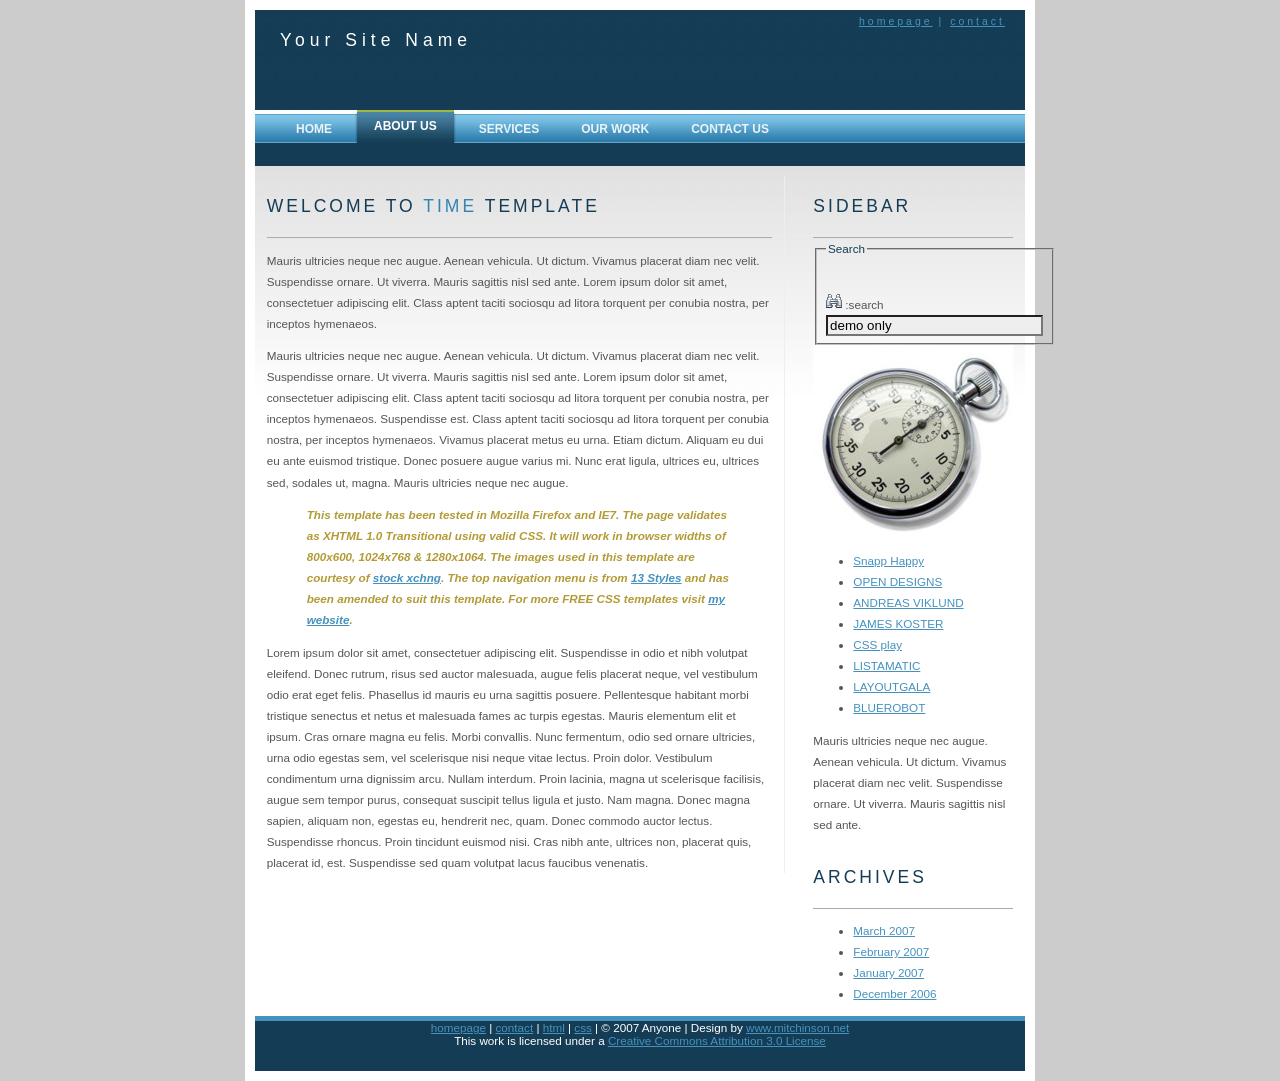
<file: css/time/index.html>
<!DOCTYPE html PUBLIC "-//W3C//DTD XHTML 1.0 Transitional//EN" "http://www.w3.org/TR/xhtml1/DTD/xhtml1-transitional.dtd">
<html xmlns="http://www.w3.org/1999/xhtml">
<head>
<title>*TIME*</title>
<link href="style.css" rel="stylesheet" type="text/css" />
<meta http-equiv="Content-Type" content="text/html; charset=iso-8859-1" />
</head>
<body>
<div id="wrap">
  <div id="masthead">
    <h1>Your Site Name</h1>
    <h2><a href="#">homepage</a> | <a href="#">contact</a> </h2>
  </div>
  <div id="menucontainer">
    <div id="menunav">
      <ul>
        <li><a href="#"><span>Home</span></a></li>
        <li><a href="#" class="current"><span>About Us</span></a></li>
        <li><a href="#"><span>Services</span></a></li>
        <li><a href="#"><span>Our Work</span></a></li>
        <li><a href="#"><span>Contact Us</span></a></li>
      </ul>
    </div>
  </div>
  <div id="container">
    <div id="sidebar">
      <h3>Sidebar</h3>
      <form action="#" method="post">
        <fieldset>
        <legend>Search</legend>
        <div> <span>
          <label for="txtsearch"> <img src="images/search.gif" alt="search" /> :search</label>
          </span> <span>
          <input type="text" value="demo only" name="txtsearch" title="Text input: search" id="txtsearch" size="25" />
          </span> </div>
        </fieldset>
      </form>
      <img src="images/stopwatch.jpg" alt="" />
      <div id="navcontainer">
        <ul>
          <li><a href="#">Snapp Happy</a> </li>
          <li><a href="#">OPEN DESIGNS</a> </li>
          <li><a href="#">ANDREAS VIKLUND</a> </li>
          <li><a href="#">JAMES KOSTER</a> </li>
          <li><a href="#">CSS play</a> </li>
          <li><a href="#">LISTAMATIC </a> </li>
          <li><a href="#"> LAYOUTGALA </a> </li>
          <li><a href="#"> BLUEROBOT </a> </li>
        </ul>
      </div>
      <p>Mauris ultricies neque nec augue. Aenean vehicula. Ut dictum. Vivamus placerat diam nec velit. Suspendisse ornare. Ut viverra. Mauris sagittis nisl sed ante.</p>
      <h3>Archives</h3>
      <ul>
        <li><a href="#">March 2007</a></li>
        <li><a href="#">February 2007</a></li>
        <li><a href="#">January 2007</a></li>
        <li><a href="#">December 2006</a></li>
      </ul>
    </div>
    <div id="content">
      <h3>Welcome to <span style="color: #3484B1;"> Time</span> Template</h3>
      <p>Mauris ultricies neque nec augue. Aenean vehicula. Ut dictum. Vivamus placerat diam nec velit. Suspendisse ornare. Ut viverra. Mauris sagittis nisl sed ante. Lorem ipsum dolor sit amet, consectetuer adipiscing elit. Class aptent taciti sociosqu ad litora torquent per conubia nostra, per inceptos hymenaeos. </p>
      <p>Mauris ultricies neque nec augue. Aenean vehicula. Ut dictum. Vivamus placerat diam nec velit. Suspendisse ornare. Ut viverra. Mauris sagittis nisl sed ante. Lorem ipsum dolor sit amet, consectetuer adipiscing elit. Class aptent taciti sociosqu ad litora torquent per conubia nostra, per inceptos hymenaeos. Suspendisse est. Class aptent taciti sociosqu ad litora torquent per conubia nostra, per inceptos hymenaeos. Vivamus placerat metus eu urna. Etiam dictum. Aliquam eu dui eu ante euismod tristique. Donec posuere augue varius mi. Nunc erat ligula, ultrices eu, ultrices sed, sodales ut, magna. Mauris ultricies neque nec augue. </p>
      <blockquote>This template has been tested in Mozilla Firefox and IE7. The page validates as XHTML 1.0 Transitional using valid CSS. It will work in browser widths of 800x600, 1024x768 &amp; 1280x1064. The images used in this template are courtesy of <a href="http://www.sxc.hu/" title="free images">stock xchng</a>. The top navigation menu is from <a href="http://www.13styles.com/" title="free CSS menus">13 Styles</a> and has been amended to suit this template. For more FREE CSS templates visit <a href="http://www.mitchinson.net">my website</a>.</blockquote>
      <p>Lorem ipsum dolor sit amet, consectetuer adipiscing elit. Suspendisse in odio et nibh volutpat eleifend. Donec rutrum, risus sed auctor malesuada, augue felis placerat neque, vel vestibulum odio erat eget felis. Phasellus id mauris eu urna sagittis posuere. Pellentesque habitant morbi tristique senectus et netus et malesuada fames ac turpis egestas. Mauris elementum elit et ipsum. Cras ornare magna eu felis. Morbi convallis. Nunc fermentum, odio sed ornare ultricies, urna odio egestas sem, vel scelerisque nisi neque vitae lectus. Proin dolor. Vestibulum condimentum urna dignissim arcu. Nullam interdum. Proin lacinia, magna ut scelerisque facilisis, augue sem tempor purus, consequat suscipit tellus ligula et justo. Nam magna. Donec magna sapien, aliquam non, egestas eu, hendrerit nec, quam. Donec commodo auctor lectus. Suspendisse rhoncus. Proin tincidunt euismod nisi. Cras nibh ante, ultrices non, placerat quis, placerat id, est. Suspendisse sed quam volutpat lacus faucibus venenatis.</p>
    </div>
  </div>
  <div id="footer"> <a href="#">homepage</a> | <a href="mailto:denise@mitchinson.net">contact</a> | <a href="http://validator.w3.org/check?uri=referer">html</a> | <a href="http://jigsaw.w3.org/css-validator">css</a> | &copy; 2007 Anyone | Design by <a href="http://www.mitchinson.net"> www.mitchinson.net</a><br/>
    This work is licensed under a <a rel="license" href="http://creativecommons.org/licenses/by/3.0/">Creative Commons Attribution 3.0 License</a> </div>
</div>
</body>
</html>
</file>
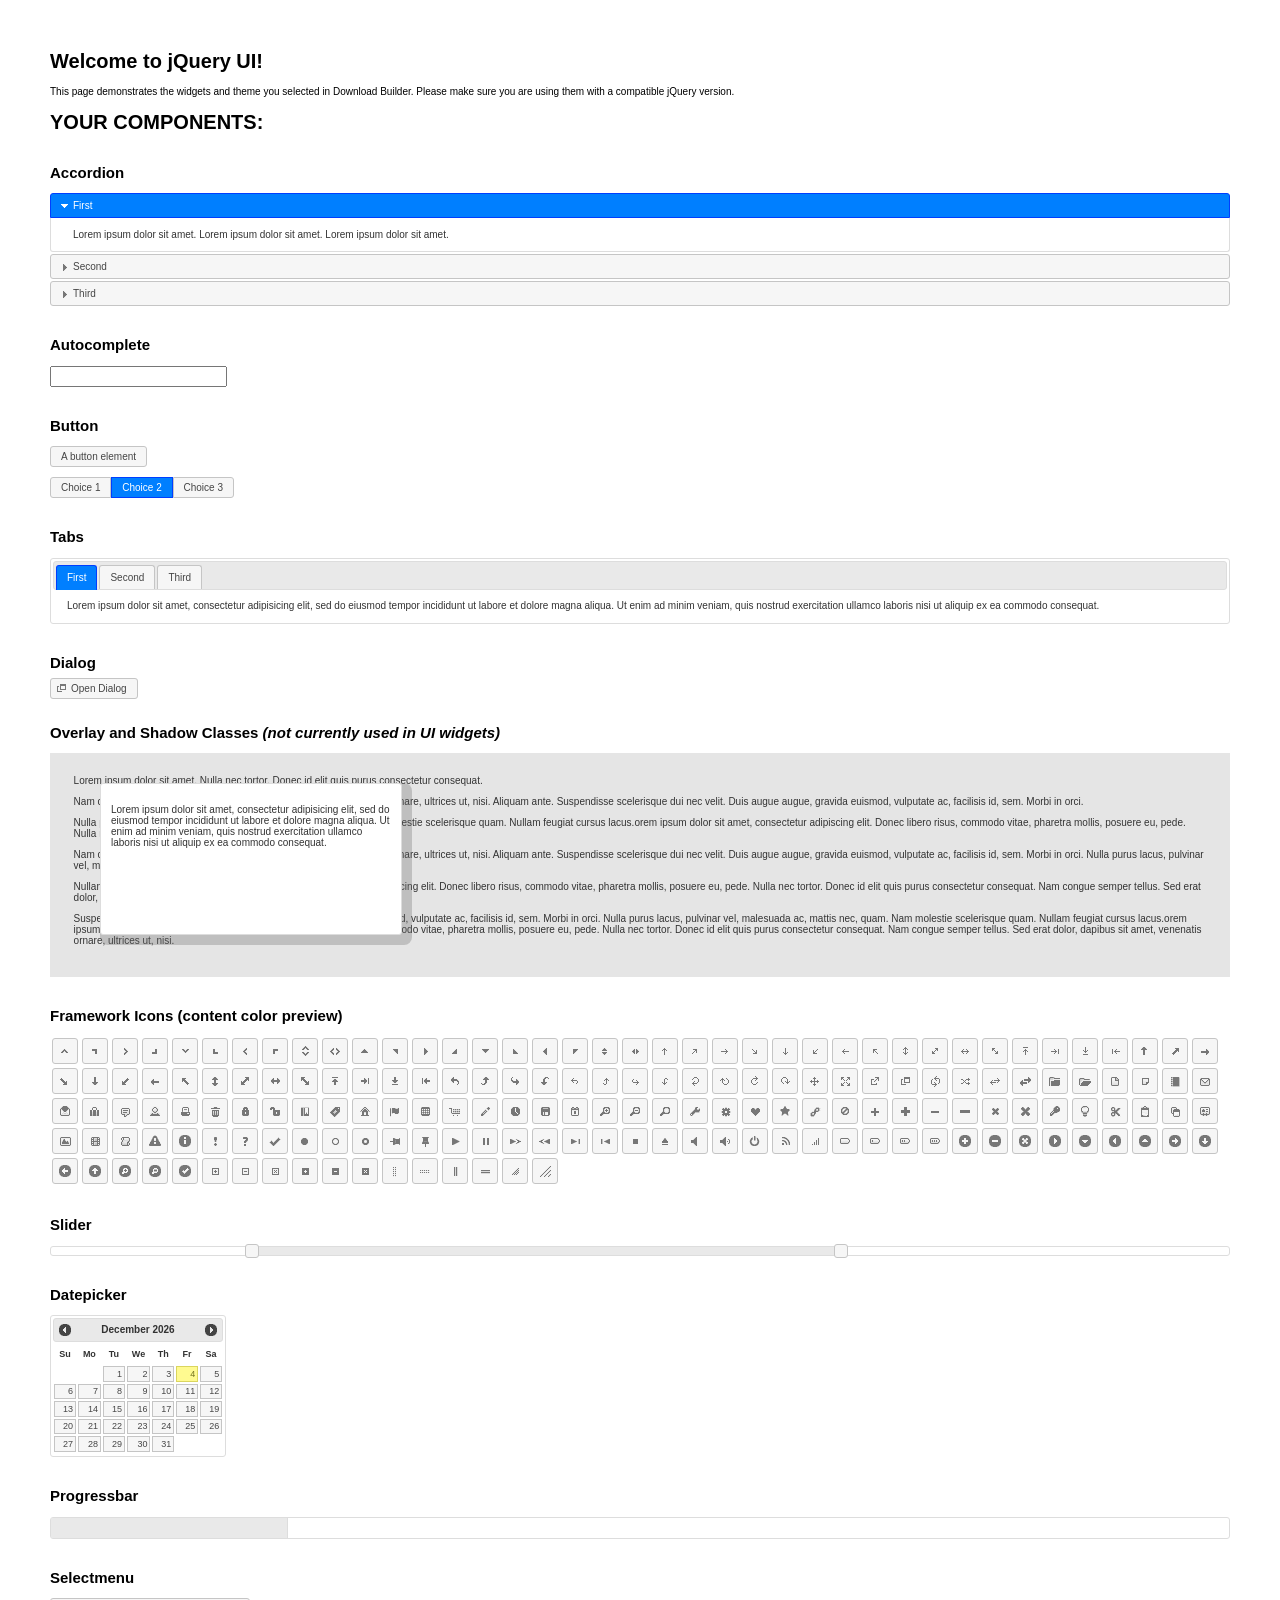
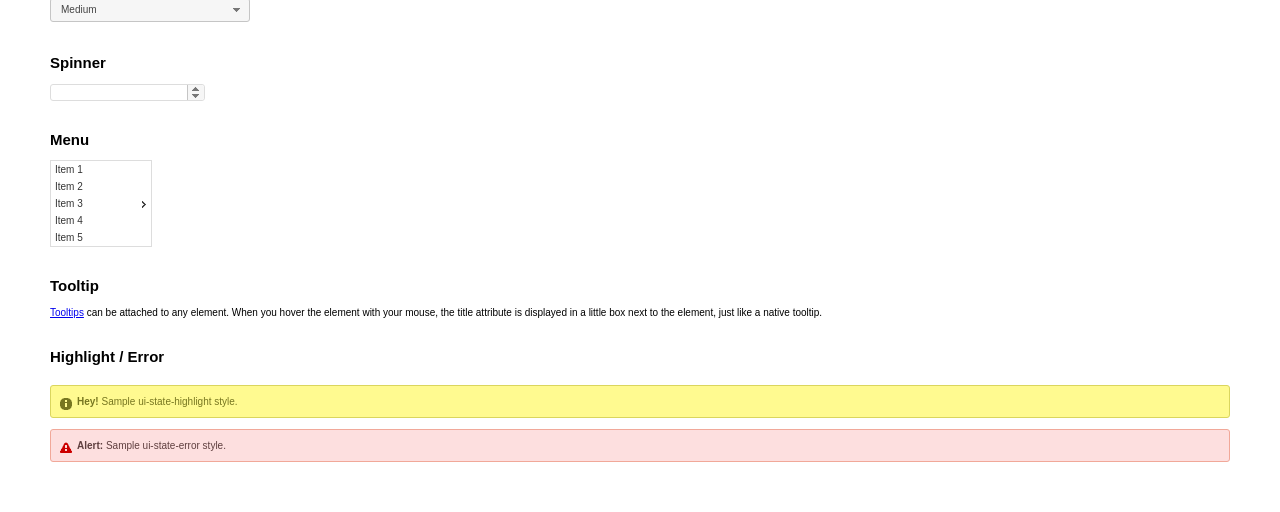
<file: fuentes/lib/jquery-ui-1.11.4.custom/index.html>
<!doctype html>
<html lang="us">
<head>
	<meta charset="utf-8">
	<title>jQuery UI Example Page</title>
	<link href="jquery-ui.css" rel="stylesheet">
	<style>
	body{
		font: 62.5% "Trebuchet MS", sans-serif;
		margin: 50px;
	}
	.demoHeaders {
		margin-top: 2em;
	}
	#dialog-link {
		padding: .4em 1em .4em 20px;
		text-decoration: none;
		position: relative;
	}
	#dialog-link span.ui-icon {
		margin: 0 5px 0 0;
		position: absolute;
		left: .2em;
		top: 50%;
		margin-top: -8px;
	}
	#icons {
		margin: 0;
		padding: 0;
	}
	#icons li {
		margin: 2px;
		position: relative;
		padding: 4px 0;
		cursor: pointer;
		float: left;
		list-style: none;
	}
	#icons span.ui-icon {
		float: left;
		margin: 0 4px;
	}
	.fakewindowcontain .ui-widget-overlay {
		position: absolute;
	}
	select {
		width: 200px;
	}
	</style>
</head>
<body>

<h1>Welcome to jQuery UI!</h1>

<div class="ui-widget">
	<p>This page demonstrates the widgets and theme you selected in Download Builder. Please make sure you are using them with a compatible jQuery version.</p>
</div>

<h1>YOUR COMPONENTS:</h1>


<!-- Accordion -->
<h2 class="demoHeaders">Accordion</h2>
<div id="accordion">
	<h3>First</h3>
	<div>Lorem ipsum dolor sit amet. Lorem ipsum dolor sit amet. Lorem ipsum dolor sit amet.</div>
	<h3>Second</h3>
	<div>Phasellus mattis tincidunt nibh.</div>
	<h3>Third</h3>
	<div>Nam dui erat, auctor a, dignissim quis.</div>
</div>



<!-- Autocomplete -->
<h2 class="demoHeaders">Autocomplete</h2>
<div>
	<input id="autocomplete" title="type &quot;a&quot;">
</div>



<!-- Button -->
<h2 class="demoHeaders">Button</h2>
<button id="button">A button element</button>
<form style="margin-top: 1em;">
	<div id="radioset">
		<input type="radio" id="radio1" name="radio"><label for="radio1">Choice 1</label>
		<input type="radio" id="radio2" name="radio" checked="checked"><label for="radio2">Choice 2</label>
		<input type="radio" id="radio3" name="radio"><label for="radio3">Choice 3</label>
	</div>
</form>



<!-- Tabs -->
<h2 class="demoHeaders">Tabs</h2>
<div id="tabs">
	<ul>
		<li><a href="#tabs-1">First</a></li>
		<li><a href="#tabs-2">Second</a></li>
		<li><a href="#tabs-3">Third</a></li>
	</ul>
	<div id="tabs-1">Lorem ipsum dolor sit amet, consectetur adipisicing elit, sed do eiusmod tempor incididunt ut labore et dolore magna aliqua. Ut enim ad minim veniam, quis nostrud exercitation ullamco laboris nisi ut aliquip ex ea commodo consequat.</div>
	<div id="tabs-2">Phasellus mattis tincidunt nibh. Cras orci urna, blandit id, pretium vel, aliquet ornare, felis. Maecenas scelerisque sem non nisl. Fusce sed lorem in enim dictum bibendum.</div>
	<div id="tabs-3">Nam dui erat, auctor a, dignissim quis, sollicitudin eu, felis. Pellentesque nisi urna, interdum eget, sagittis et, consequat vestibulum, lacus. Mauris porttitor ullamcorper augue.</div>
</div>



<!-- Dialog NOTE: Dialog is not generated by UI in this demo so it can be visually styled in themeroller-->
<h2 class="demoHeaders">Dialog</h2>
<p><a href="#" id="dialog-link" class="ui-state-default ui-corner-all"><span class="ui-icon ui-icon-newwin"></span>Open Dialog</a></p>

<h2 class="demoHeaders">Overlay and Shadow Classes <em>(not currently used in UI widgets)</em></h2>
<div style="position: relative; width: 96%; height: 200px; padding:1% 2%; overflow:hidden;" class="fakewindowcontain">
	<p>Lorem ipsum dolor sit amet,  Nulla nec tortor. Donec id elit quis purus consectetur consequat. </p><p>Nam congue semper tellus. Sed erat dolor, dapibus sit amet, venenatis ornare, ultrices ut, nisi. Aliquam ante. Suspendisse scelerisque dui nec velit. Duis augue augue, gravida euismod, vulputate ac, facilisis id, sem. Morbi in orci. </p><p>Nulla purus lacus, pulvinar vel, malesuada ac, mattis nec, quam. Nam molestie scelerisque quam. Nullam feugiat cursus lacus.orem ipsum dolor sit amet, consectetur adipiscing elit. Donec libero risus, commodo vitae, pharetra mollis, posuere eu, pede. Nulla nec tortor. Donec id elit quis purus consectetur consequat. </p><p>Nam congue semper tellus. Sed erat dolor, dapibus sit amet, venenatis ornare, ultrices ut, nisi. Aliquam ante. Suspendisse scelerisque dui nec velit. Duis augue augue, gravida euismod, vulputate ac, facilisis id, sem. Morbi in orci. Nulla purus lacus, pulvinar vel, malesuada ac, mattis nec, quam. Nam molestie scelerisque quam. </p><p>Nullam feugiat cursus lacus.orem ipsum dolor sit amet, consectetur adipiscing elit. Donec libero risus, commodo vitae, pharetra mollis, posuere eu, pede. Nulla nec tortor. Donec id elit quis purus consectetur consequat. Nam congue semper tellus. Sed erat dolor, dapibus sit amet, venenatis ornare, ultrices ut, nisi. Aliquam ante. </p><p>Suspendisse scelerisque dui nec velit. Duis augue augue, gravida euismod, vulputate ac, facilisis id, sem. Morbi in orci. Nulla purus lacus, pulvinar vel, malesuada ac, mattis nec, quam. Nam molestie scelerisque quam. Nullam feugiat cursus lacus.orem ipsum dolor sit amet, consectetur adipiscing elit. Donec libero risus, commodo vitae, pharetra mollis, posuere eu, pede. Nulla nec tortor. Donec id elit quis purus consectetur consequat. Nam congue semper tellus. Sed erat dolor, dapibus sit amet, venenatis ornare, ultrices ut, nisi. </p>

	<!-- ui-dialog -->
	<div class="ui-overlay"><div class="ui-widget-overlay"></div><div class="ui-widget-shadow ui-corner-all" style="width: 302px; height: 152px; position: absolute; left: 50px; top: 30px;"></div></div>
	<div style="position: absolute; width: 280px; height: 130px;left: 50px; top: 30px; padding: 10px;" class="ui-widget ui-widget-content ui-corner-all">
		<div class="ui-dialog-content ui-widget-content" style="background: none; border: 0;">
			<p>Lorem ipsum dolor sit amet, consectetur adipisicing elit, sed do eiusmod tempor incididunt ut labore et dolore magna aliqua. Ut enim ad minim veniam, quis nostrud exercitation ullamco laboris nisi ut aliquip ex ea commodo consequat.</p>
		</div>
	</div>

</div>

<!-- ui-dialog -->
<div id="dialog" title="Dialog Title">
	<p>Lorem ipsum dolor sit amet, consectetur adipisicing elit, sed do eiusmod tempor incididunt ut labore et dolore magna aliqua. Ut enim ad minim veniam, quis nostrud exercitation ullamco laboris nisi ut aliquip ex ea commodo consequat.</p>
</div>



<h2 class="demoHeaders">Framework Icons (content color preview)</h2>
<ul id="icons" class="ui-widget ui-helper-clearfix">
	<li class="ui-state-default ui-corner-all" title=".ui-icon-carat-1-n"><span class="ui-icon ui-icon-carat-1-n"></span></li>
	<li class="ui-state-default ui-corner-all" title=".ui-icon-carat-1-ne"><span class="ui-icon ui-icon-carat-1-ne"></span></li>
	<li class="ui-state-default ui-corner-all" title=".ui-icon-carat-1-e"><span class="ui-icon ui-icon-carat-1-e"></span></li>
	<li class="ui-state-default ui-corner-all" title=".ui-icon-carat-1-se"><span class="ui-icon ui-icon-carat-1-se"></span></li>
	<li class="ui-state-default ui-corner-all" title=".ui-icon-carat-1-s"><span class="ui-icon ui-icon-carat-1-s"></span></li>
	<li class="ui-state-default ui-corner-all" title=".ui-icon-carat-1-sw"><span class="ui-icon ui-icon-carat-1-sw"></span></li>
	<li class="ui-state-default ui-corner-all" title=".ui-icon-carat-1-w"><span class="ui-icon ui-icon-carat-1-w"></span></li>
	<li class="ui-state-default ui-corner-all" title=".ui-icon-carat-1-nw"><span class="ui-icon ui-icon-carat-1-nw"></span></li>
	<li class="ui-state-default ui-corner-all" title=".ui-icon-carat-2-n-s"><span class="ui-icon ui-icon-carat-2-n-s"></span></li>
	<li class="ui-state-default ui-corner-all" title=".ui-icon-carat-2-e-w"><span class="ui-icon ui-icon-carat-2-e-w"></span></li>
	<li class="ui-state-default ui-corner-all" title=".ui-icon-triangle-1-n"><span class="ui-icon ui-icon-triangle-1-n"></span></li>
	<li class="ui-state-default ui-corner-all" title=".ui-icon-triangle-1-ne"><span class="ui-icon ui-icon-triangle-1-ne"></span></li>
	<li class="ui-state-default ui-corner-all" title=".ui-icon-triangle-1-e"><span class="ui-icon ui-icon-triangle-1-e"></span></li>
	<li class="ui-state-default ui-corner-all" title=".ui-icon-triangle-1-se"><span class="ui-icon ui-icon-triangle-1-se"></span></li>
	<li class="ui-state-default ui-corner-all" title=".ui-icon-triangle-1-s"><span class="ui-icon ui-icon-triangle-1-s"></span></li>
	<li class="ui-state-default ui-corner-all" title=".ui-icon-triangle-1-sw"><span class="ui-icon ui-icon-triangle-1-sw"></span></li>
	<li class="ui-state-default ui-corner-all" title=".ui-icon-triangle-1-w"><span class="ui-icon ui-icon-triangle-1-w"></span></li>
	<li class="ui-state-default ui-corner-all" title=".ui-icon-triangle-1-nw"><span class="ui-icon ui-icon-triangle-1-nw"></span></li>
	<li class="ui-state-default ui-corner-all" title=".ui-icon-triangle-2-n-s"><span class="ui-icon ui-icon-triangle-2-n-s"></span></li>
	<li class="ui-state-default ui-corner-all" title=".ui-icon-triangle-2-e-w"><span class="ui-icon ui-icon-triangle-2-e-w"></span></li>
	<li class="ui-state-default ui-corner-all" title=".ui-icon-arrow-1-n"><span class="ui-icon ui-icon-arrow-1-n"></span></li>
	<li class="ui-state-default ui-corner-all" title=".ui-icon-arrow-1-ne"><span class="ui-icon ui-icon-arrow-1-ne"></span></li>
	<li class="ui-state-default ui-corner-all" title=".ui-icon-arrow-1-e"><span class="ui-icon ui-icon-arrow-1-e"></span></li>
	<li class="ui-state-default ui-corner-all" title=".ui-icon-arrow-1-se"><span class="ui-icon ui-icon-arrow-1-se"></span></li>
	<li class="ui-state-default ui-corner-all" title=".ui-icon-arrow-1-s"><span class="ui-icon ui-icon-arrow-1-s"></span></li>
	<li class="ui-state-default ui-corner-all" title=".ui-icon-arrow-1-sw"><span class="ui-icon ui-icon-arrow-1-sw"></span></li>
	<li class="ui-state-default ui-corner-all" title=".ui-icon-arrow-1-w"><span class="ui-icon ui-icon-arrow-1-w"></span></li>
	<li class="ui-state-default ui-corner-all" title=".ui-icon-arrow-1-nw"><span class="ui-icon ui-icon-arrow-1-nw"></span></li>
	<li class="ui-state-default ui-corner-all" title=".ui-icon-arrow-2-n-s"><span class="ui-icon ui-icon-arrow-2-n-s"></span></li>
	<li class="ui-state-default ui-corner-all" title=".ui-icon-arrow-2-ne-sw"><span class="ui-icon ui-icon-arrow-2-ne-sw"></span></li>
	<li class="ui-state-default ui-corner-all" title=".ui-icon-arrow-2-e-w"><span class="ui-icon ui-icon-arrow-2-e-w"></span></li>
	<li class="ui-state-default ui-corner-all" title=".ui-icon-arrow-2-se-nw"><span class="ui-icon ui-icon-arrow-2-se-nw"></span></li>
	<li class="ui-state-default ui-corner-all" title=".ui-icon-arrowstop-1-n"><span class="ui-icon ui-icon-arrowstop-1-n"></span></li>
	<li class="ui-state-default ui-corner-all" title=".ui-icon-arrowstop-1-e"><span class="ui-icon ui-icon-arrowstop-1-e"></span></li>
	<li class="ui-state-default ui-corner-all" title=".ui-icon-arrowstop-1-s"><span class="ui-icon ui-icon-arrowstop-1-s"></span></li>
	<li class="ui-state-default ui-corner-all" title=".ui-icon-arrowstop-1-w"><span class="ui-icon ui-icon-arrowstop-1-w"></span></li>
	<li class="ui-state-default ui-corner-all" title=".ui-icon-arrowthick-1-n"><span class="ui-icon ui-icon-arrowthick-1-n"></span></li>
	<li class="ui-state-default ui-corner-all" title=".ui-icon-arrowthick-1-ne"><span class="ui-icon ui-icon-arrowthick-1-ne"></span></li>
	<li class="ui-state-default ui-corner-all" title=".ui-icon-arrowthick-1-e"><span class="ui-icon ui-icon-arrowthick-1-e"></span></li>
	<li class="ui-state-default ui-corner-all" title=".ui-icon-arrowthick-1-se"><span class="ui-icon ui-icon-arrowthick-1-se"></span></li>
	<li class="ui-state-default ui-corner-all" title=".ui-icon-arrowthick-1-s"><span class="ui-icon ui-icon-arrowthick-1-s"></span></li>
	<li class="ui-state-default ui-corner-all" title=".ui-icon-arrowthick-1-sw"><span class="ui-icon ui-icon-arrowthick-1-sw"></span></li>
	<li class="ui-state-default ui-corner-all" title=".ui-icon-arrowthick-1-w"><span class="ui-icon ui-icon-arrowthick-1-w"></span></li>
	<li class="ui-state-default ui-corner-all" title=".ui-icon-arrowthick-1-nw"><span class="ui-icon ui-icon-arrowthick-1-nw"></span></li>
	<li class="ui-state-default ui-corner-all" title=".ui-icon-arrowthick-2-n-s"><span class="ui-icon ui-icon-arrowthick-2-n-s"></span></li>
	<li class="ui-state-default ui-corner-all" title=".ui-icon-arrowthick-2-ne-sw"><span class="ui-icon ui-icon-arrowthick-2-ne-sw"></span></li>
	<li class="ui-state-default ui-corner-all" title=".ui-icon-arrowthick-2-e-w"><span class="ui-icon ui-icon-arrowthick-2-e-w"></span></li>
	<li class="ui-state-default ui-corner-all" title=".ui-icon-arrowthick-2-se-nw"><span class="ui-icon ui-icon-arrowthick-2-se-nw"></span></li>
	<li class="ui-state-default ui-corner-all" title=".ui-icon-arrowthickstop-1-n"><span class="ui-icon ui-icon-arrowthickstop-1-n"></span></li>
	<li class="ui-state-default ui-corner-all" title=".ui-icon-arrowthickstop-1-e"><span class="ui-icon ui-icon-arrowthickstop-1-e"></span></li>
	<li class="ui-state-default ui-corner-all" title=".ui-icon-arrowthickstop-1-s"><span class="ui-icon ui-icon-arrowthickstop-1-s"></span></li>
	<li class="ui-state-default ui-corner-all" title=".ui-icon-arrowthickstop-1-w"><span class="ui-icon ui-icon-arrowthickstop-1-w"></span></li>
	<li class="ui-state-default ui-corner-all" title=".ui-icon-arrowreturnthick-1-w"><span class="ui-icon ui-icon-arrowreturnthick-1-w"></span></li>
	<li class="ui-state-default ui-corner-all" title=".ui-icon-arrowreturnthick-1-n"><span class="ui-icon ui-icon-arrowreturnthick-1-n"></span></li>
	<li class="ui-state-default ui-corner-all" title=".ui-icon-arrowreturnthick-1-e"><span class="ui-icon ui-icon-arrowreturnthick-1-e"></span></li>
	<li class="ui-state-default ui-corner-all" title=".ui-icon-arrowreturnthick-1-s"><span class="ui-icon ui-icon-arrowreturnthick-1-s"></span></li>
	<li class="ui-state-default ui-corner-all" title=".ui-icon-arrowreturn-1-w"><span class="ui-icon ui-icon-arrowreturn-1-w"></span></li>
	<li class="ui-state-default ui-corner-all" title=".ui-icon-arrowreturn-1-n"><span class="ui-icon ui-icon-arrowreturn-1-n"></span></li>
	<li class="ui-state-default ui-corner-all" title=".ui-icon-arrowreturn-1-e"><span class="ui-icon ui-icon-arrowreturn-1-e"></span></li>
	<li class="ui-state-default ui-corner-all" title=".ui-icon-arrowreturn-1-s"><span class="ui-icon ui-icon-arrowreturn-1-s"></span></li>
	<li class="ui-state-default ui-corner-all" title=".ui-icon-arrowrefresh-1-w"><span class="ui-icon ui-icon-arrowrefresh-1-w"></span></li>
	<li class="ui-state-default ui-corner-all" title=".ui-icon-arrowrefresh-1-n"><span class="ui-icon ui-icon-arrowrefresh-1-n"></span></li>
	<li class="ui-state-default ui-corner-all" title=".ui-icon-arrowrefresh-1-e"><span class="ui-icon ui-icon-arrowrefresh-1-e"></span></li>
	<li class="ui-state-default ui-corner-all" title=".ui-icon-arrowrefresh-1-s"><span class="ui-icon ui-icon-arrowrefresh-1-s"></span></li>
	<li class="ui-state-default ui-corner-all" title=".ui-icon-arrow-4"><span class="ui-icon ui-icon-arrow-4"></span></li>
	<li class="ui-state-default ui-corner-all" title=".ui-icon-arrow-4-diag"><span class="ui-icon ui-icon-arrow-4-diag"></span></li>
	<li class="ui-state-default ui-corner-all" title=".ui-icon-extlink"><span class="ui-icon ui-icon-extlink"></span></li>
	<li class="ui-state-default ui-corner-all" title=".ui-icon-newwin"><span class="ui-icon ui-icon-newwin"></span></li>
	<li class="ui-state-default ui-corner-all" title=".ui-icon-refresh"><span class="ui-icon ui-icon-refresh"></span></li>
	<li class="ui-state-default ui-corner-all" title=".ui-icon-shuffle"><span class="ui-icon ui-icon-shuffle"></span></li>
	<li class="ui-state-default ui-corner-all" title=".ui-icon-transfer-e-w"><span class="ui-icon ui-icon-transfer-e-w"></span></li>
	<li class="ui-state-default ui-corner-all" title=".ui-icon-transferthick-e-w"><span class="ui-icon ui-icon-transferthick-e-w"></span></li>
	<li class="ui-state-default ui-corner-all" title=".ui-icon-folder-collapsed"><span class="ui-icon ui-icon-folder-collapsed"></span></li>
	<li class="ui-state-default ui-corner-all" title=".ui-icon-folder-open"><span class="ui-icon ui-icon-folder-open"></span></li>
	<li class="ui-state-default ui-corner-all" title=".ui-icon-document"><span class="ui-icon ui-icon-document"></span></li>
	<li class="ui-state-default ui-corner-all" title=".ui-icon-document-b"><span class="ui-icon ui-icon-document-b"></span></li>
	<li class="ui-state-default ui-corner-all" title=".ui-icon-note"><span class="ui-icon ui-icon-note"></span></li>
	<li class="ui-state-default ui-corner-all" title=".ui-icon-mail-closed"><span class="ui-icon ui-icon-mail-closed"></span></li>
	<li class="ui-state-default ui-corner-all" title=".ui-icon-mail-open"><span class="ui-icon ui-icon-mail-open"></span></li>
	<li class="ui-state-default ui-corner-all" title=".ui-icon-suitcase"><span class="ui-icon ui-icon-suitcase"></span></li>
	<li class="ui-state-default ui-corner-all" title=".ui-icon-comment"><span class="ui-icon ui-icon-comment"></span></li>
	<li class="ui-state-default ui-corner-all" title=".ui-icon-person"><span class="ui-icon ui-icon-person"></span></li>
	<li class="ui-state-default ui-corner-all" title=".ui-icon-print"><span class="ui-icon ui-icon-print"></span></li>
	<li class="ui-state-default ui-corner-all" title=".ui-icon-trash"><span class="ui-icon ui-icon-trash"></span></li>
	<li class="ui-state-default ui-corner-all" title=".ui-icon-locked"><span class="ui-icon ui-icon-locked"></span></li>
	<li class="ui-state-default ui-corner-all" title=".ui-icon-unlocked"><span class="ui-icon ui-icon-unlocked"></span></li>
	<li class="ui-state-default ui-corner-all" title=".ui-icon-bookmark"><span class="ui-icon ui-icon-bookmark"></span></li>
	<li class="ui-state-default ui-corner-all" title=".ui-icon-tag"><span class="ui-icon ui-icon-tag"></span></li>
	<li class="ui-state-default ui-corner-all" title=".ui-icon-home"><span class="ui-icon ui-icon-home"></span></li>
	<li class="ui-state-default ui-corner-all" title=".ui-icon-flag"><span class="ui-icon ui-icon-flag"></span></li>
	<li class="ui-state-default ui-corner-all" title=".ui-icon-calculator"><span class="ui-icon ui-icon-calculator"></span></li>
	<li class="ui-state-default ui-corner-all" title=".ui-icon-cart"><span class="ui-icon ui-icon-cart"></span></li>
	<li class="ui-state-default ui-corner-all" title=".ui-icon-pencil"><span class="ui-icon ui-icon-pencil"></span></li>
	<li class="ui-state-default ui-corner-all" title=".ui-icon-clock"><span class="ui-icon ui-icon-clock"></span></li>
	<li class="ui-state-default ui-corner-all" title=".ui-icon-disk"><span class="ui-icon ui-icon-disk"></span></li>
	<li class="ui-state-default ui-corner-all" title=".ui-icon-calendar"><span class="ui-icon ui-icon-calendar"></span></li>
	<li class="ui-state-default ui-corner-all" title=".ui-icon-zoomin"><span class="ui-icon ui-icon-zoomin"></span></li>
	<li class="ui-state-default ui-corner-all" title=".ui-icon-zoomout"><span class="ui-icon ui-icon-zoomout"></span></li>
	<li class="ui-state-default ui-corner-all" title=".ui-icon-search"><span class="ui-icon ui-icon-search"></span></li>
	<li class="ui-state-default ui-corner-all" title=".ui-icon-wrench"><span class="ui-icon ui-icon-wrench"></span></li>
	<li class="ui-state-default ui-corner-all" title=".ui-icon-gear"><span class="ui-icon ui-icon-gear"></span></li>
	<li class="ui-state-default ui-corner-all" title=".ui-icon-heart"><span class="ui-icon ui-icon-heart"></span></li>
	<li class="ui-state-default ui-corner-all" title=".ui-icon-star"><span class="ui-icon ui-icon-star"></span></li>
	<li class="ui-state-default ui-corner-all" title=".ui-icon-link"><span class="ui-icon ui-icon-link"></span></li>
	<li class="ui-state-default ui-corner-all" title=".ui-icon-cancel"><span class="ui-icon ui-icon-cancel"></span></li>
	<li class="ui-state-default ui-corner-all" title=".ui-icon-plus"><span class="ui-icon ui-icon-plus"></span></li>
	<li class="ui-state-default ui-corner-all" title=".ui-icon-plusthick"><span class="ui-icon ui-icon-plusthick"></span></li>
	<li class="ui-state-default ui-corner-all" title=".ui-icon-minus"><span class="ui-icon ui-icon-minus"></span></li>
	<li class="ui-state-default ui-corner-all" title=".ui-icon-minusthick"><span class="ui-icon ui-icon-minusthick"></span></li>
	<li class="ui-state-default ui-corner-all" title=".ui-icon-close"><span class="ui-icon ui-icon-close"></span></li>
	<li class="ui-state-default ui-corner-all" title=".ui-icon-closethick"><span class="ui-icon ui-icon-closethick"></span></li>
	<li class="ui-state-default ui-corner-all" title=".ui-icon-key"><span class="ui-icon ui-icon-key"></span></li>
	<li class="ui-state-default ui-corner-all" title=".ui-icon-lightbulb"><span class="ui-icon ui-icon-lightbulb"></span></li>
	<li class="ui-state-default ui-corner-all" title=".ui-icon-scissors"><span class="ui-icon ui-icon-scissors"></span></li>
	<li class="ui-state-default ui-corner-all" title=".ui-icon-clipboard"><span class="ui-icon ui-icon-clipboard"></span></li>
	<li class="ui-state-default ui-corner-all" title=".ui-icon-copy"><span class="ui-icon ui-icon-copy"></span></li>
	<li class="ui-state-default ui-corner-all" title=".ui-icon-contact"><span class="ui-icon ui-icon-contact"></span></li>
	<li class="ui-state-default ui-corner-all" title=".ui-icon-image"><span class="ui-icon ui-icon-image"></span></li>
	<li class="ui-state-default ui-corner-all" title=".ui-icon-video"><span class="ui-icon ui-icon-video"></span></li>
	<li class="ui-state-default ui-corner-all" title=".ui-icon-script"><span class="ui-icon ui-icon-script"></span></li>
	<li class="ui-state-default ui-corner-all" title=".ui-icon-alert"><span class="ui-icon ui-icon-alert"></span></li>
	<li class="ui-state-default ui-corner-all" title=".ui-icon-info"><span class="ui-icon ui-icon-info"></span></li>
	<li class="ui-state-default ui-corner-all" title=".ui-icon-notice"><span class="ui-icon ui-icon-notice"></span></li>
	<li class="ui-state-default ui-corner-all" title=".ui-icon-help"><span class="ui-icon ui-icon-help"></span></li>
	<li class="ui-state-default ui-corner-all" title=".ui-icon-check"><span class="ui-icon ui-icon-check"></span></li>
	<li class="ui-state-default ui-corner-all" title=".ui-icon-bullet"><span class="ui-icon ui-icon-bullet"></span></li>
	<li class="ui-state-default ui-corner-all" title=".ui-icon-radio-off"><span class="ui-icon ui-icon-radio-off"></span></li>
	<li class="ui-state-default ui-corner-all" title=".ui-icon-radio-on"><span class="ui-icon ui-icon-radio-on"></span></li>
	<li class="ui-state-default ui-corner-all" title=".ui-icon-pin-w"><span class="ui-icon ui-icon-pin-w"></span></li>
	<li class="ui-state-default ui-corner-all" title=".ui-icon-pin-s"><span class="ui-icon ui-icon-pin-s"></span></li>
	<li class="ui-state-default ui-corner-all" title=".ui-icon-play"><span class="ui-icon ui-icon-play"></span></li>
	<li class="ui-state-default ui-corner-all" title=".ui-icon-pause"><span class="ui-icon ui-icon-pause"></span></li>
	<li class="ui-state-default ui-corner-all" title=".ui-icon-seek-next"><span class="ui-icon ui-icon-seek-next"></span></li>
	<li class="ui-state-default ui-corner-all" title=".ui-icon-seek-prev"><span class="ui-icon ui-icon-seek-prev"></span></li>
	<li class="ui-state-default ui-corner-all" title=".ui-icon-seek-end"><span class="ui-icon ui-icon-seek-end"></span></li>
	<li class="ui-state-default ui-corner-all" title=".ui-icon-seek-first"><span class="ui-icon ui-icon-seek-first"></span></li>
	<li class="ui-state-default ui-corner-all" title=".ui-icon-stop"><span class="ui-icon ui-icon-stop"></span></li>
	<li class="ui-state-default ui-corner-all" title=".ui-icon-eject"><span class="ui-icon ui-icon-eject"></span></li>
	<li class="ui-state-default ui-corner-all" title=".ui-icon-volume-off"><span class="ui-icon ui-icon-volume-off"></span></li>
	<li class="ui-state-default ui-corner-all" title=".ui-icon-volume-on"><span class="ui-icon ui-icon-volume-on"></span></li>
	<li class="ui-state-default ui-corner-all" title=".ui-icon-power"><span class="ui-icon ui-icon-power"></span></li>
	<li class="ui-state-default ui-corner-all" title=".ui-icon-signal-diag"><span class="ui-icon ui-icon-signal-diag"></span></li>
	<li class="ui-state-default ui-corner-all" title=".ui-icon-signal"><span class="ui-icon ui-icon-signal"></span></li>
	<li class="ui-state-default ui-corner-all" title=".ui-icon-battery-0"><span class="ui-icon ui-icon-battery-0"></span></li>
	<li class="ui-state-default ui-corner-all" title=".ui-icon-battery-1"><span class="ui-icon ui-icon-battery-1"></span></li>
	<li class="ui-state-default ui-corner-all" title=".ui-icon-battery-2"><span class="ui-icon ui-icon-battery-2"></span></li>
	<li class="ui-state-default ui-corner-all" title=".ui-icon-battery-3"><span class="ui-icon ui-icon-battery-3"></span></li>
	<li class="ui-state-default ui-corner-all" title=".ui-icon-circle-plus"><span class="ui-icon ui-icon-circle-plus"></span></li>
	<li class="ui-state-default ui-corner-all" title=".ui-icon-circle-minus"><span class="ui-icon ui-icon-circle-minus"></span></li>
	<li class="ui-state-default ui-corner-all" title=".ui-icon-circle-close"><span class="ui-icon ui-icon-circle-close"></span></li>
	<li class="ui-state-default ui-corner-all" title=".ui-icon-circle-triangle-e"><span class="ui-icon ui-icon-circle-triangle-e"></span></li>
	<li class="ui-state-default ui-corner-all" title=".ui-icon-circle-triangle-s"><span class="ui-icon ui-icon-circle-triangle-s"></span></li>
	<li class="ui-state-default ui-corner-all" title=".ui-icon-circle-triangle-w"><span class="ui-icon ui-icon-circle-triangle-w"></span></li>
	<li class="ui-state-default ui-corner-all" title=".ui-icon-circle-triangle-n"><span class="ui-icon ui-icon-circle-triangle-n"></span></li>
	<li class="ui-state-default ui-corner-all" title=".ui-icon-circle-arrow-e"><span class="ui-icon ui-icon-circle-arrow-e"></span></li>
	<li class="ui-state-default ui-corner-all" title=".ui-icon-circle-arrow-s"><span class="ui-icon ui-icon-circle-arrow-s"></span></li>
	<li class="ui-state-default ui-corner-all" title=".ui-icon-circle-arrow-w"><span class="ui-icon ui-icon-circle-arrow-w"></span></li>
	<li class="ui-state-default ui-corner-all" title=".ui-icon-circle-arrow-n"><span class="ui-icon ui-icon-circle-arrow-n"></span></li>
	<li class="ui-state-default ui-corner-all" title=".ui-icon-circle-zoomin"><span class="ui-icon ui-icon-circle-zoomin"></span></li>
	<li class="ui-state-default ui-corner-all" title=".ui-icon-circle-zoomout"><span class="ui-icon ui-icon-circle-zoomout"></span></li>
	<li class="ui-state-default ui-corner-all" title=".ui-icon-circle-check"><span class="ui-icon ui-icon-circle-check"></span></li>
	<li class="ui-state-default ui-corner-all" title=".ui-icon-circlesmall-plus"><span class="ui-icon ui-icon-circlesmall-plus"></span></li>
	<li class="ui-state-default ui-corner-all" title=".ui-icon-circlesmall-minus"><span class="ui-icon ui-icon-circlesmall-minus"></span></li>
	<li class="ui-state-default ui-corner-all" title=".ui-icon-circlesmall-close"><span class="ui-icon ui-icon-circlesmall-close"></span></li>
	<li class="ui-state-default ui-corner-all" title=".ui-icon-squaresmall-plus"><span class="ui-icon ui-icon-squaresmall-plus"></span></li>
	<li class="ui-state-default ui-corner-all" title=".ui-icon-squaresmall-minus"><span class="ui-icon ui-icon-squaresmall-minus"></span></li>
	<li class="ui-state-default ui-corner-all" title=".ui-icon-squaresmall-close"><span class="ui-icon ui-icon-squaresmall-close"></span></li>
	<li class="ui-state-default ui-corner-all" title=".ui-icon-grip-dotted-vertical"><span class="ui-icon ui-icon-grip-dotted-vertical"></span></li>
	<li class="ui-state-default ui-corner-all" title=".ui-icon-grip-dotted-horizontal"><span class="ui-icon ui-icon-grip-dotted-horizontal"></span></li>
	<li class="ui-state-default ui-corner-all" title=".ui-icon-grip-solid-vertical"><span class="ui-icon ui-icon-grip-solid-vertical"></span></li>
	<li class="ui-state-default ui-corner-all" title=".ui-icon-grip-solid-horizontal"><span class="ui-icon ui-icon-grip-solid-horizontal"></span></li>
	<li class="ui-state-default ui-corner-all" title=".ui-icon-gripsmall-diagonal-se"><span class="ui-icon ui-icon-gripsmall-diagonal-se"></span></li>
	<li class="ui-state-default ui-corner-all" title=".ui-icon-grip-diagonal-se"><span class="ui-icon ui-icon-grip-diagonal-se"></span></li>
</ul>


<!-- Slider -->
<h2 class="demoHeaders">Slider</h2>
<div id="slider"></div>



<!-- Datepicker -->
<h2 class="demoHeaders">Datepicker</h2>
<div id="datepicker"></div>



<!-- Progressbar -->
<h2 class="demoHeaders">Progressbar</h2>
<div id="progressbar"></div>



<!-- Progressbar -->
<h2 class="demoHeaders">Selectmenu</h2>
<select id="selectmenu">
	<option>Slower</option>
	<option>Slow</option>
	<option selected="selected">Medium</option>
	<option>Fast</option>
	<option>Faster</option>
</select>



<!-- Spinner -->
<h2 class="demoHeaders">Spinner</h2>
<input id="spinner">



<!-- Menu -->
<h2 class="demoHeaders">Menu</h2>
<ul style="width:100px;" id="menu">
	<li>Item 1</li>
	<li>Item 2</li>
	<li>Item 3
		<ul>
			<li>Item 3-1</li>
			<li>Item 3-2</li>
			<li>Item 3-3</li>
			<li>Item 3-4</li>
			<li>Item 3-5</li>
		</ul>
	</li>
	<li>Item 4</li>
	<li>Item 5</li>
</ul>



<!-- Tooltip -->
<h2 class="demoHeaders">Tooltip</h2>
<p id="tooltip">
	<a href="#" title="That&apos;s what this widget is">Tooltips</a> can be attached to any element. When you hover
the element with your mouse, the title attribute is displayed in a little box next to the element, just like a native tooltip.
</p>


<!-- Highlight / Error -->
<h2 class="demoHeaders">Highlight / Error</h2>
<div class="ui-widget">
	<div class="ui-state-highlight ui-corner-all" style="margin-top: 20px; padding: 0 .7em;">
		<p><span class="ui-icon ui-icon-info" style="float: left; margin-right: .3em;"></span>
		<strong>Hey!</strong> Sample ui-state-highlight style.</p>
	</div>
</div>
<br>
<div class="ui-widget">
	<div class="ui-state-error ui-corner-all" style="padding: 0 .7em;">
		<p><span class="ui-icon ui-icon-alert" style="float: left; margin-right: .3em;"></span>
		<strong>Alert:</strong> Sample ui-state-error style.</p>
	</div>
</div>

<script src="external/jquery/jquery.js"></script>
<script src="jquery-ui.js"></script>
<script>

$( "#accordion" ).accordion();



var availableTags = [
	"ActionScript",
	"AppleScript",
	"Asp",
	"BASIC",
	"C",
	"C++",
	"Clojure",
	"COBOL",
	"ColdFusion",
	"Erlang",
	"Fortran",
	"Groovy",
	"Haskell",
	"Java",
	"JavaScript",
	"Lisp",
	"Perl",
	"PHP",
	"Python",
	"Ruby",
	"Scala",
	"Scheme"
];
$( "#autocomplete" ).autocomplete({
	source: availableTags
});



$( "#button" ).button();
$( "#radioset" ).buttonset();



$( "#tabs" ).tabs();



$( "#dialog" ).dialog({
	autoOpen: false,
	width: 400,
	buttons: [
		{
			text: "Ok",
			click: function() {
				$( this ).dialog( "close" );
			}
		},
		{
			text: "Cancel",
			click: function() {
				$( this ).dialog( "close" );
			}
		}
	]
});

// Link to open the dialog
$( "#dialog-link" ).click(function( event ) {
	$( "#dialog" ).dialog( "open" );
	event.preventDefault();
});



$( "#datepicker" ).datepicker({
	inline: true
});



$( "#slider" ).slider({
	range: true,
	values: [ 17, 67 ]
});



$( "#progressbar" ).progressbar({
	value: 20
});



$( "#spinner" ).spinner();



$( "#menu" ).menu();



$( "#tooltip" ).tooltip();



$( "#selectmenu" ).selectmenu();


// Hover states on the static widgets
$( "#dialog-link, #icons li" ).hover(
	function() {
		$( this ).addClass( "ui-state-hover" );
	},
	function() {
		$( this ).removeClass( "ui-state-hover" );
	}
);
</script>
</body>
</html>
</file>
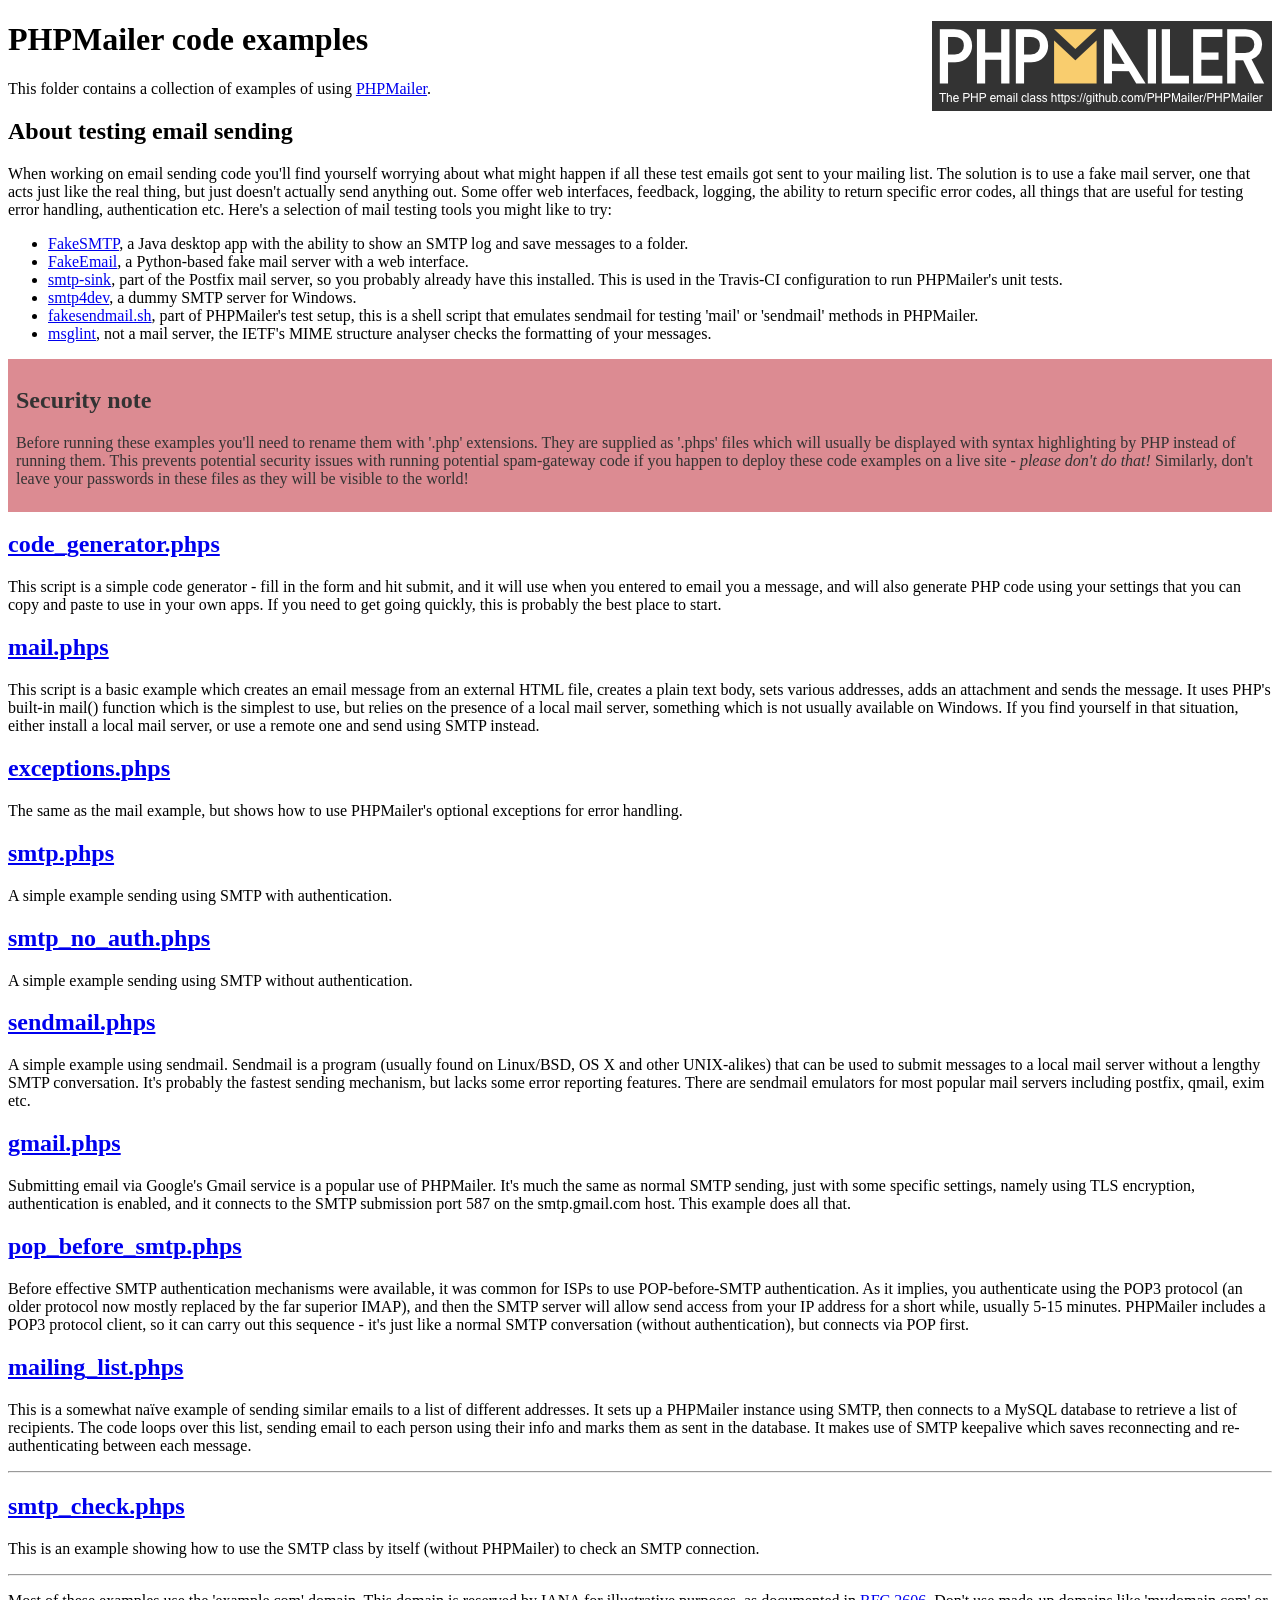
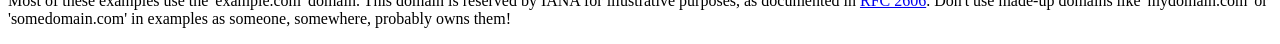
<file: libs/PHPMailer/examples/index.html>
<!DOCTYPE html>
<html>
<head>
	<meta charset="UTF-8">
	<title>PHPMailer Examples</title>
</head>
<body>
<h1>PHPMailer code examples<a href="https://github.com/PHPMailer/PHPMailer"><img src="images/phpmailer.png" style="float:right; border:0;" alt="PHPMailer logo"></a></h1>
<p>This folder contains a collection of examples of using <a href="https://github.com/PHPMailer/PHPMailer">PHPMailer</a>.</p>
<h2>About testing email sending</h2>
<p>When working on email sending code you'll find yourself worrying about what might happen if all these test emails got sent to your mailing list. The solution is to use a fake mail server, one that acts just like the real thing, but just doesn't actually send anything out. Some offer web interfaces, feedback, logging, the ability to return specific error codes, all things that are useful for testing error handling, authentication etc. Here's a selection of mail testing tools you might like to try:</p>
<ul>
  <li><a href="https://github.com/Nilhcem/FakeSMTP">FakeSMTP</a>, a Java desktop app with the ability to show an SMTP log and save messages to a folder. </li>
  <li><a href="https://github.com/isotoma/FakeEmail">FakeEmail</a>, a Python-based fake mail server with a web interface.</li>
  <li><a href="http://www.postfix.org/smtp-sink.1.html">smtp-sink</a>, part of the Postfix mail server, so you probably already have this installed. This is used in the Travis-CI configuration to run PHPMailer's unit tests.</li>
  <li><a href="http://smtp4dev.codeplex.com">smtp4dev</a>, a dummy SMTP server for Windows.</li>
  <li><a href="https://github.com/PHPMailer/PHPMailer/blob/master/test/fakesendmail.sh">fakesendmail.sh</a>, part of PHPMailer's test setup, this is a shell script that emulates sendmail for testing 'mail' or 'sendmail' methods in PHPMailer.</li>
  <li><a href="http://tools.ietf.org/tools/msglint/">msglint</a>, not a mail server, the IETF's MIME structure analyser checks the formatting of your messages.</li>
</ul>
<div style="padding: 8px; color: #333333; background-color: #dc8b92">
<h2>Security note</h2>
<p>Before running these examples you'll need to rename them with '.php' extensions. They are supplied as '.phps' files which will usually be displayed with syntax highlighting by PHP instead of running them. This prevents potential security issues with running potential spam-gateway code if you happen to deploy these code examples on a live site - <em>please don't do that!</em> Similarly, don't leave your passwords in these files as they will be visible to the world!</p>
</div>
<h2><a href="code_generator.phps">code_generator.phps</a></h2>
<p>This script is a simple code generator - fill in the form and hit submit, and it will use when you entered to email you a message, and will also generate PHP code using your settings that you can copy and paste to use in your own apps. If you need to get going quickly, this is probably the best place to start.</p>
<h2><a href="mail.phps">mail.phps</a></h2>
<p>This script is a basic example which creates an email message from an external HTML file, creates a plain text body, sets various addresses, adds an attachment and sends the message. It uses PHP's built-in mail() function which is the simplest to use, but relies on the presence of a local mail server, something which is not usually available on Windows. If you find yourself in that situation, either install a local mail server, or use a remote one and send using SMTP instead.</p>
<h2><a href="exceptions.phps">exceptions.phps</a></h2>
<p>The same as the mail example, but shows how to use PHPMailer's optional exceptions for error handling.</p>
<h2><a href="smtp.phps">smtp.phps</a></h2>
<p>A simple example sending using SMTP with authentication.</p>
<h2><a href="smtp_no_auth.phps">smtp_no_auth.phps</a></h2>
<p>A simple example sending using SMTP without authentication.</p>
<h2><a href="sendmail.phps">sendmail.phps</a></h2>
<p>A simple example using sendmail. Sendmail is a program (usually found on Linux/BSD, OS X and other UNIX-alikes) that can be used to submit messages to a local mail server without a lengthy SMTP conversation. It's probably the fastest sending mechanism, but lacks some error reporting features. There are sendmail emulators for most popular mail servers including postfix, qmail, exim etc.</p>
<h2><a href="gmail.phps">gmail.phps</a></h2>
<p>Submitting email via Google's Gmail service is a popular use of PHPMailer. It's much the same as normal SMTP sending, just with some specific settings, namely using TLS encryption, authentication is enabled, and it connects to the SMTP submission port 587 on the smtp.gmail.com host. This example does all that.</p>
<h2><a href="pop_before_smtp.phps">pop_before_smtp.phps</a></h2>
<p>Before effective SMTP authentication mechanisms were available, it was common for ISPs to use POP-before-SMTP authentication. As it implies, you authenticate using the POP3 protocol (an older protocol now mostly replaced by the far superior IMAP), and then the SMTP server will allow send access from your IP address for a short while, usually 5-15 minutes. PHPMailer includes a POP3 protocol client, so it can carry out this sequence - it's just like a normal SMTP conversation (without authentication), but connects via POP first.</p>
<h2><a href="mailing_list.phps">mailing_list.phps</a></h2>
<p>This is a somewhat naïve example of sending similar emails to a list of different addresses. It sets up a PHPMailer instance using SMTP, then connects to a MySQL database to retrieve a list of recipients. The code loops over this list, sending email to each person using their info and marks them as sent in the database. It makes use of SMTP keepalive which saves reconnecting and re-authenticating between each message.</p>
<hr>
<h2><a href="smtp_check.phps">smtp_check.phps</a></h2>
<p>This is an example showing how to use the SMTP class by itself (without PHPMailer) to check an SMTP connection.</p>
<hr>
<p>Most of these examples use the 'example.com' domain. This domain is reserved by IANA for illustrative purposes, as documented in <a href="http://tools.ietf.org/html/rfc2606">RFC 2606</a>. Don't use made-up domains like 'mydomain.com' or 'somedomain.com' in examples as someone, somewhere, probably owns them!</p>
</body>
</html>
</file>
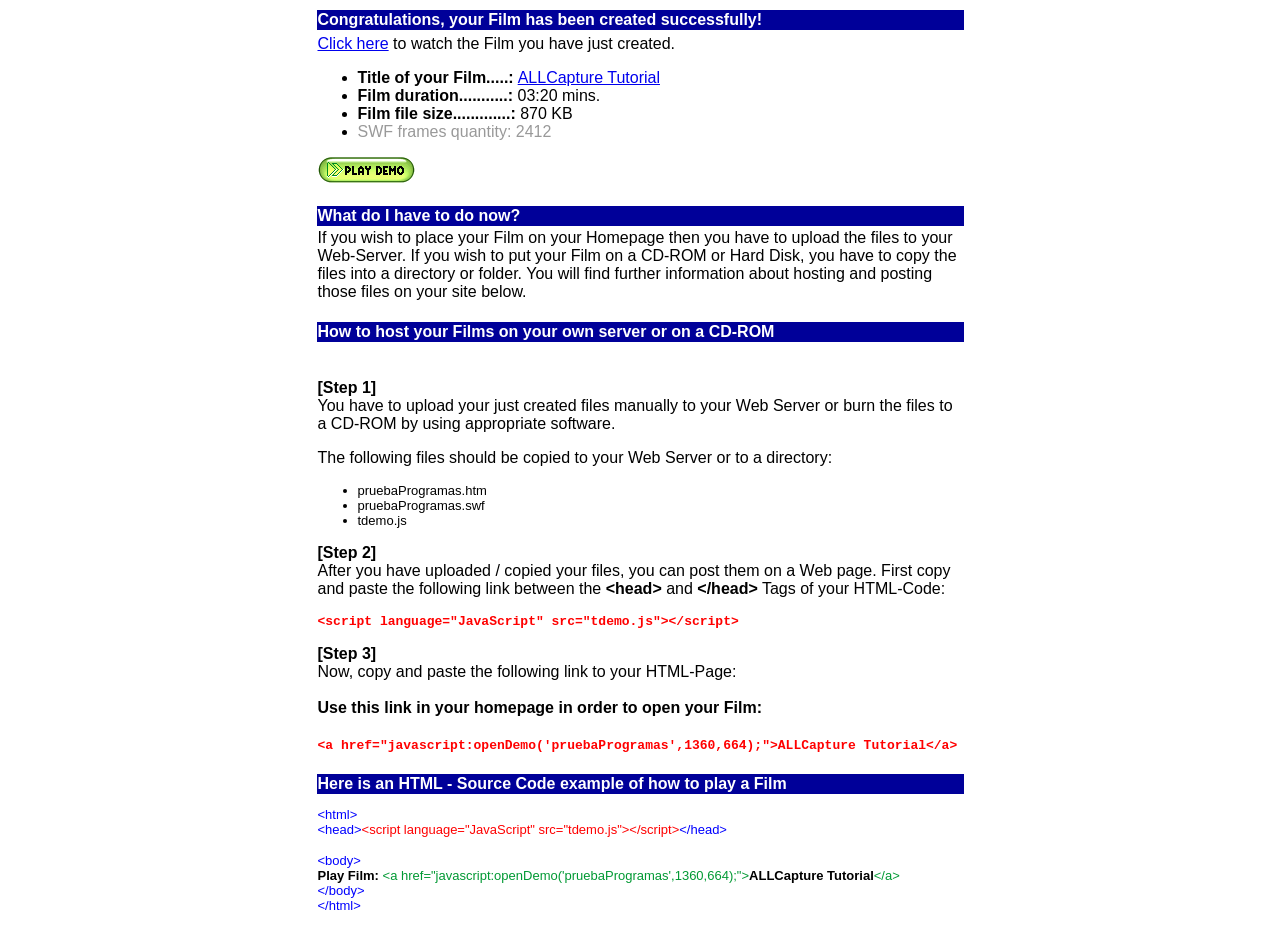
<file: fuentes/View_pruebaProgramas.htm>
<html>

	<head>
		<meta http-equiv="content-type" content="text/html;charset=iso-8859-1">
		<title>Your Demo was created with success!</title>
  
<script language="JavaScript" src="tdemo.js"></script>
	</head>

	<body bgcolor="#FFFFFF">
		<center>
			
  <table border="0" cellspacing="2" width="651">
    <tr> 
      <td bgcolor="#000099"> <p><font color="#FFFFFF"><b><font face="Arial, Helvetica, sans-serif">Congratulations, 
          your Film  
          has been created successfully!</font></b></font></p>      </td>
    </tr>
    <tr> 
      <td height="172"> 
        <p><font face="Verdana, Arial, Helvetica, sans-serif"><a href="javascript:openDemo('pruebaProgramas',1360,664);"><font face="Arial, Helvetica, sans-serif">Click 
          here</font></a><font face="Arial, Helvetica, sans-serif"> to watch the 
          Film you have just created.</font></font></p>
        <ul>
          <li> <b><font face="Arial, Helvetica, sans-serif">Title of your Film.....:</font></b> <font face="Arial, Helvetica, sans-serif"><a href="javascript:openDemo('pruebaProgramas',1360,664);">ALLCapture Tutorial</a> 
            </font></li>
          <li><font face="Arial, Helvetica, sans-serif"><b>Film duration...........:</b> 
            03:20 mins.</font></li>
          <li><font face="Arial, Helvetica, sans-serif"><b>Film file size.............:</b> 
            870 KB</font></li>	
          <li><font color="#999999" face="Arial, Helvetica, sans-serif">SWF frames 
            quantity: 2412</font></li>
        </ul>
        <p><font face="Arial, Helvetica, sans-serif"> <a href="javascript:openDemo('pruebaProgramas',1360,664);"><img src="playbutton.gif" width="97" height="26" border="0"></a></font><br>
          <br>
        </p>      </td>
    </tr>
    <tr> 
      <td bgcolor="#000099"> 
        <p><font color="#FFFFFF"><b><font face="Arial, Helvetica, sans-serif">What do 
          I have to do now?</font></b><font face="Arial, Helvetica, sans-serif"></font></font></p>      </td>
    </tr>	
    <tr> 
      <td height="66"><font face="Arial, Helvetica, sans-serif">If you wish to 
        place your Film on your Homepage then you have to upload the files 
        to your Web-Server. If you wish to put your Film on a CD-ROM or Hard Disk, 
        you have to copy the files into a directory or folder. You will find further 
        information about hosting and posting those files on your site 
        below.</font><br>
      <br></td>
    </tr>
    <tr> 
      <td bgcolor="#000099"> 
        <p><b><font color="#FFFFFF" face="Arial, Helvetica, sans-serif">How to host your 
      Films on your own server or on a CD-ROM</font></b></p>      </td>
    </tr>
    <tr> 
      <td> <br>
        <p><b><font face="Arial, Helvetica, sans-serif">[Step 1]</font></b><font face="Arial, Helvetica, sans-serif"><br>
          You have to upload your just created files manually to your Web Server or burn 
          the files to a CD-ROM by using appropriate software.</font></p>
        <p><font face="Arial, Helvetica, sans-serif">The following files should be copied 
          to your Web Server or to a directory:</font></p>
        <p><font face="Arial, Helvetica, sans-serif" size="2"><ul>
<li>pruebaProgramas.htm</li>
<li>pruebaProgramas.swf</li>
<li>tdemo.js</li>
</ul></font></p>
        <p><font face="Arial, Helvetica, sans-serif"><b>[Step 2]</b></font><br>
        <font face="Arial, Helvetica, sans-serif">After you have uploaded / copied your files, you can post them 
        on a Web page. First copy and paste the following link between the <strong>&lt;head&gt;</strong> and <strong>&lt;/head&gt;</strong> Tags of your HTML-Code:</font>
        <p><font face="Arial, Helvetica, sans-serif"><code><b><font color="#FF0000">&lt;script language=&quot;JavaScript&quot; 
          src=&quot;tdemo.js&quot;&gt;&lt;/script&gt;</font></b></code></font>
        
        <p><font face="Arial, Helvetica, sans-serif"><b>[Step 3]</b><br>
          Now, copy and paste the following link to your HTML-Page:<br>
        </font><font face="Arial, Helvetica, sans-serif"><br>
          <b>Use this link in your homepage in order to open your Film:<br>
          <br>
          </b> <code><font color="#FF0000"><b>&lt;a href=&quot;javascript:openDemo('pruebaProgramas',1360,664);&quot;&gt;ALLCapture Tutorial&lt;/a&gt;</b></font></code></font><font face="Arial, Helvetica, sans-serif"><b><br>
          </b></font><br>
        </p>
        </td>
    </tr>
    <tr> 
      <td bgcolor="#000099"> 
        <p><font color="#FFFFFF"><b><font face="Arial, Helvetica, sans-serif">Here 
      is an HTML - Source Code example of how to play a Film </font></b></font></p>      </td>
    </tr>
	<tr> 
      <td height="127"> 
        <p><font color="#0000FF" face="Arial, Helvetica, sans-serif" size="2">&lt;html&gt;<br>
          &lt;head&gt;</font><font color="#FF0000" face="Arial, Helvetica, sans-serif" size="2">&lt;script 
          language=&quot;JavaScript&quot; src=&quot;tdemo.js&quot;&gt;&lt;/script&gt;</font><font color="#0000FF" face="Arial, Helvetica, sans-serif" size="2">&lt;/head&gt;</font></p>
        <p><font color="#0000FF" face="Arial, Helvetica, sans-serif" size="2">&lt;body&gt;</font><font face="Arial, Helvetica, sans-serif" size="2"><br>
          <b>Play Film:</b> <font color="#009933">&lt;a href=&quot;javascript:openDemo('pruebaProgramas',1360,664);&quot;&gt;<font color="#000000"><b>ALLCapture Tutorial</b></font>&lt;/a&gt;</font></font> 
          <font face="Arial, Helvetica, sans-serif" size="2"><br>
          <font color="#0000FF">&lt;/body&gt;<br>
          &lt;/html&gt;</font></font></p>        </td>
    </tr>	
  </table>
		</center>
	</body>

</html>
</file>
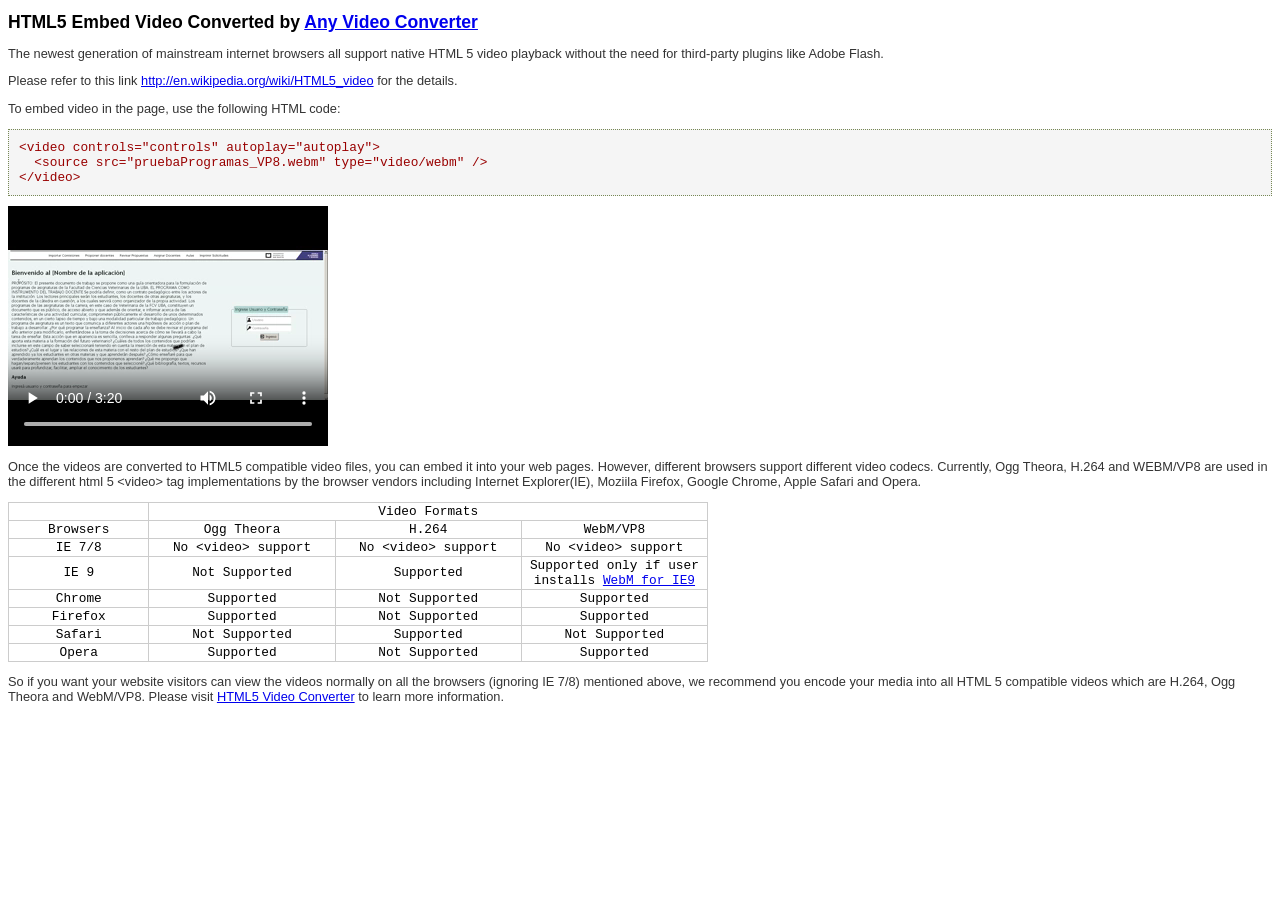
<file: fuentes/tutorial/pruebaProgramas_VP8.html>
<!DOCTYPE html PUBLIC "-//W3C//DTD XHTML 1.0 Transitional//EN" "http://www.w3.org/TR/xhtml1/DTD/xhtml1-transitional.dtd">
<html xmlns="http://www.w3.org/1999/xhtml" xml:lang="en" lang="en">
<head>
<title>HTML5 Embed Video Converted by Any Video Converter</title>
<style>
p { font-family: verdana,helvetica,arial; font-size: 0.8em; color: #333 }
h1 { font-family: "Trebuchet MS", Sans-serif; font-size: 1.1em; }
pre { display: block; font-family: "Courier New", monospace; font-size: 0.8em; color: #900; white-space: pre; margin: 1em 0px; background-color: whiteSmoke; border: 1px dotted #785; margin: 10px 0; padding: 10px; }
table { font-family: "Courier New", monospace; font-size: 0.8em;  border: 1px solid #cccccc;  border-collapse:collapse;   }
</style>
</head>
<body>
<h1>HTML5 Embed Video Converted by <a href="http://www.any-video-converter.com">Any Video Converter</a></h1>
<p>The newest generation of mainstream internet browsers all support native HTML 5 video playback without the need for third-party plugins like Adobe Flash.<p/>
<p>Please refer to this link <a href="http://en.wikipedia.org/wiki/HTML5_video">http://en.wikipedia.org/wiki/HTML5_video</a> for the details.</p>
<p>To embed video in the page, use the following HTML code:</p>
<pre>
&ltvideo controls="controls" autoplay="autoplay"&gt
  &ltsource src="pruebaProgramas_VP8.webm" type="video/webm" /&gt
&lt/video&gt
</pre>
<div>
<video controls="controls" autoplay="autoplay">
  <source src="pruebaProgramas_VP8.webm" type="video/webm" />
  Video not playing? <a href="pruebaProgramas_VP8.webm">Download file</a> instead.
</video>
</div>
<p>Once the videos are converted to HTML5 compatible video files, you can embed it into your web pages. However, different browsers support different video codecs. Currently, Ogg Theora, H.264 and WEBM/VP8 are used in the different html 5 &lt;video&gt; tag implementations by the browser vendors including Internet Explorer(IE), Moziila Firefox, Google Chrome, Apple Safari and Opera.</p>
<table width="700" border="1" style="text-align:center">
  <tr>
    <td style="width:120px;">&nbsp;</td>
    <td colspan="3">Video Formats</td>
  </tr>
  <tr>
    <td style="width:120px;">Browsers</td>
    <td style="width:160px;">Ogg Theora</td>
    <td style="width:160px;">H.264</td>
    <td style="width:160px;">WebM/VP8</td>
  </tr>  
  <tr>
    <td>IE 7/8</td>
    <td>No &lt;video&gt; support</td>
    <td>No &lt;video&gt; support</td>
    <td>No &lt;video&gt; support</td>
  </tr>
  <tr>
    <td>IE 9</td>
    <td>Not Supported</td>
    <td>Supported</td>
    <td>Supported only if user installs <a href="http://www.any-video-converter.com/html5-video-converter.php">WebM for IE9</a></td>
  </tr>
  <tr>
    <td>Chrome</td>
    <td>Supported</td>
    <td>Not Supported</td>
    <td>Supported</td>
  </tr>
  <tr>
    <td>Firefox</td>
    <td>Supported</td>
    <td>Not Supported</td>
    <td>Supported</td>
  </tr>
  <tr>
    <td>Safari</td>
    <td>Not Supported</td>
    <td>Supported</td>
    <td>Not Supported</td>
  </tr>
  <tr>
    <td>Opera</td>
    <td>Supported</td>
    <td>Not Supported</td>
    <td>Supported</td>
  </tr>
</table>
<p>So if you want your website visitors can view the videos normally on all the browsers (ignoring IE 7/8) mentioned above, we recommend you encode your media into all HTML 5 compatible videos which are H.264, Ogg Theora and WebM/VP8. Please visit <a href="http://www.any-video-converter.com/html5-video-converter.php">HTML5 Video Converter</a> to learn more information.</p>
</body>
</html>
</file>
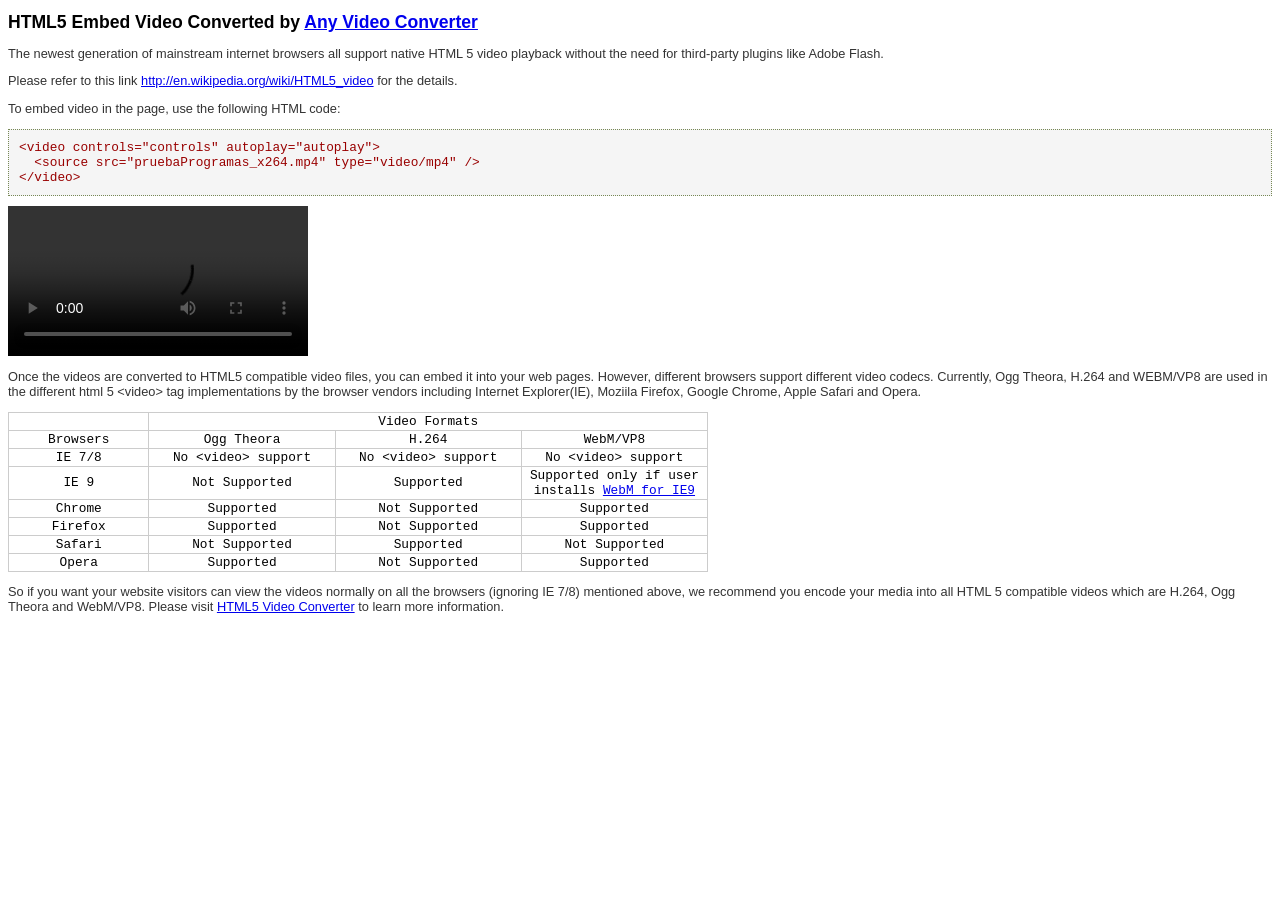
<file: fuentes/tutorial/pruebaProgramas_x264.html>
<!DOCTYPE html PUBLIC "-//W3C//DTD XHTML 1.0 Transitional//EN" "http://www.w3.org/TR/xhtml1/DTD/xhtml1-transitional.dtd">
<html xmlns="http://www.w3.org/1999/xhtml" xml:lang="en" lang="en">
<head>
<title>HTML5 Embed Video Converted by Any Video Converter</title>
<style>
p { font-family: verdana,helvetica,arial; font-size: 0.8em; color: #333 }
h1 { font-family: "Trebuchet MS", Sans-serif; font-size: 1.1em; }
pre { display: block; font-family: "Courier New", monospace; font-size: 0.8em; color: #900; white-space: pre; margin: 1em 0px; background-color: whiteSmoke; border: 1px dotted #785; margin: 10px 0; padding: 10px; }
table { font-family: "Courier New", monospace; font-size: 0.8em;  border: 1px solid #cccccc;  border-collapse:collapse;   }
</style>
</head>
<body>
<h1>HTML5 Embed Video Converted by <a href="http://www.any-video-converter.com">Any Video Converter</a></h1>
<p>The newest generation of mainstream internet browsers all support native HTML 5 video playback without the need for third-party plugins like Adobe Flash.<p/>
<p>Please refer to this link <a href="http://en.wikipedia.org/wiki/HTML5_video">http://en.wikipedia.org/wiki/HTML5_video</a> for the details.</p>
<p>To embed video in the page, use the following HTML code:</p>
<pre>
&ltvideo controls="controls" autoplay="autoplay"&gt
  &ltsource src="pruebaProgramas_x264.mp4" type="video/mp4" /&gt
&lt/video&gt
</pre>
<div>
<video controls="controls" autoplay="autoplay">
  <source src="pruebaProgramas_x264.mp4" type="video/mp4" />
  Video not playing? <a href="pruebaProgramas_x264.mp4">Download file</a> instead.
</video>
</div>
<p>Once the videos are converted to HTML5 compatible video files, you can embed it into your web pages. However, different browsers support different video codecs. Currently, Ogg Theora, H.264 and WEBM/VP8 are used in the different html 5 &lt;video&gt; tag implementations by the browser vendors including Internet Explorer(IE), Moziila Firefox, Google Chrome, Apple Safari and Opera.</p>
<table width="700" border="1" style="text-align:center">
  <tr>
    <td style="width:120px;">&nbsp;</td>
    <td colspan="3">Video Formats</td>
  </tr>
  <tr>
    <td style="width:120px;">Browsers</td>
    <td style="width:160px;">Ogg Theora</td>
    <td style="width:160px;">H.264</td>
    <td style="width:160px;">WebM/VP8</td>
  </tr>  
  <tr>
    <td>IE 7/8</td>
    <td>No &lt;video&gt; support</td>
    <td>No &lt;video&gt; support</td>
    <td>No &lt;video&gt; support</td>
  </tr>
  <tr>
    <td>IE 9</td>
    <td>Not Supported</td>
    <td>Supported</td>
    <td>Supported only if user installs <a href="http://www.any-video-converter.com/html5-video-converter.php">WebM for IE9</a></td>
  </tr>
  <tr>
    <td>Chrome</td>
    <td>Supported</td>
    <td>Not Supported</td>
    <td>Supported</td>
  </tr>
  <tr>
    <td>Firefox</td>
    <td>Supported</td>
    <td>Not Supported</td>
    <td>Supported</td>
  </tr>
  <tr>
    <td>Safari</td>
    <td>Not Supported</td>
    <td>Supported</td>
    <td>Not Supported</td>
  </tr>
  <tr>
    <td>Opera</td>
    <td>Supported</td>
    <td>Not Supported</td>
    <td>Supported</td>
  </tr>
</table>
<p>So if you want your website visitors can view the videos normally on all the browsers (ignoring IE 7/8) mentioned above, we recommend you encode your media into all HTML 5 compatible videos which are H.264, Ogg Theora and WebM/VP8. Please visit <a href="http://www.any-video-converter.com/html5-video-converter.php">HTML5 Video Converter</a> to learn more information.</p>
</body>
</html>
</file>
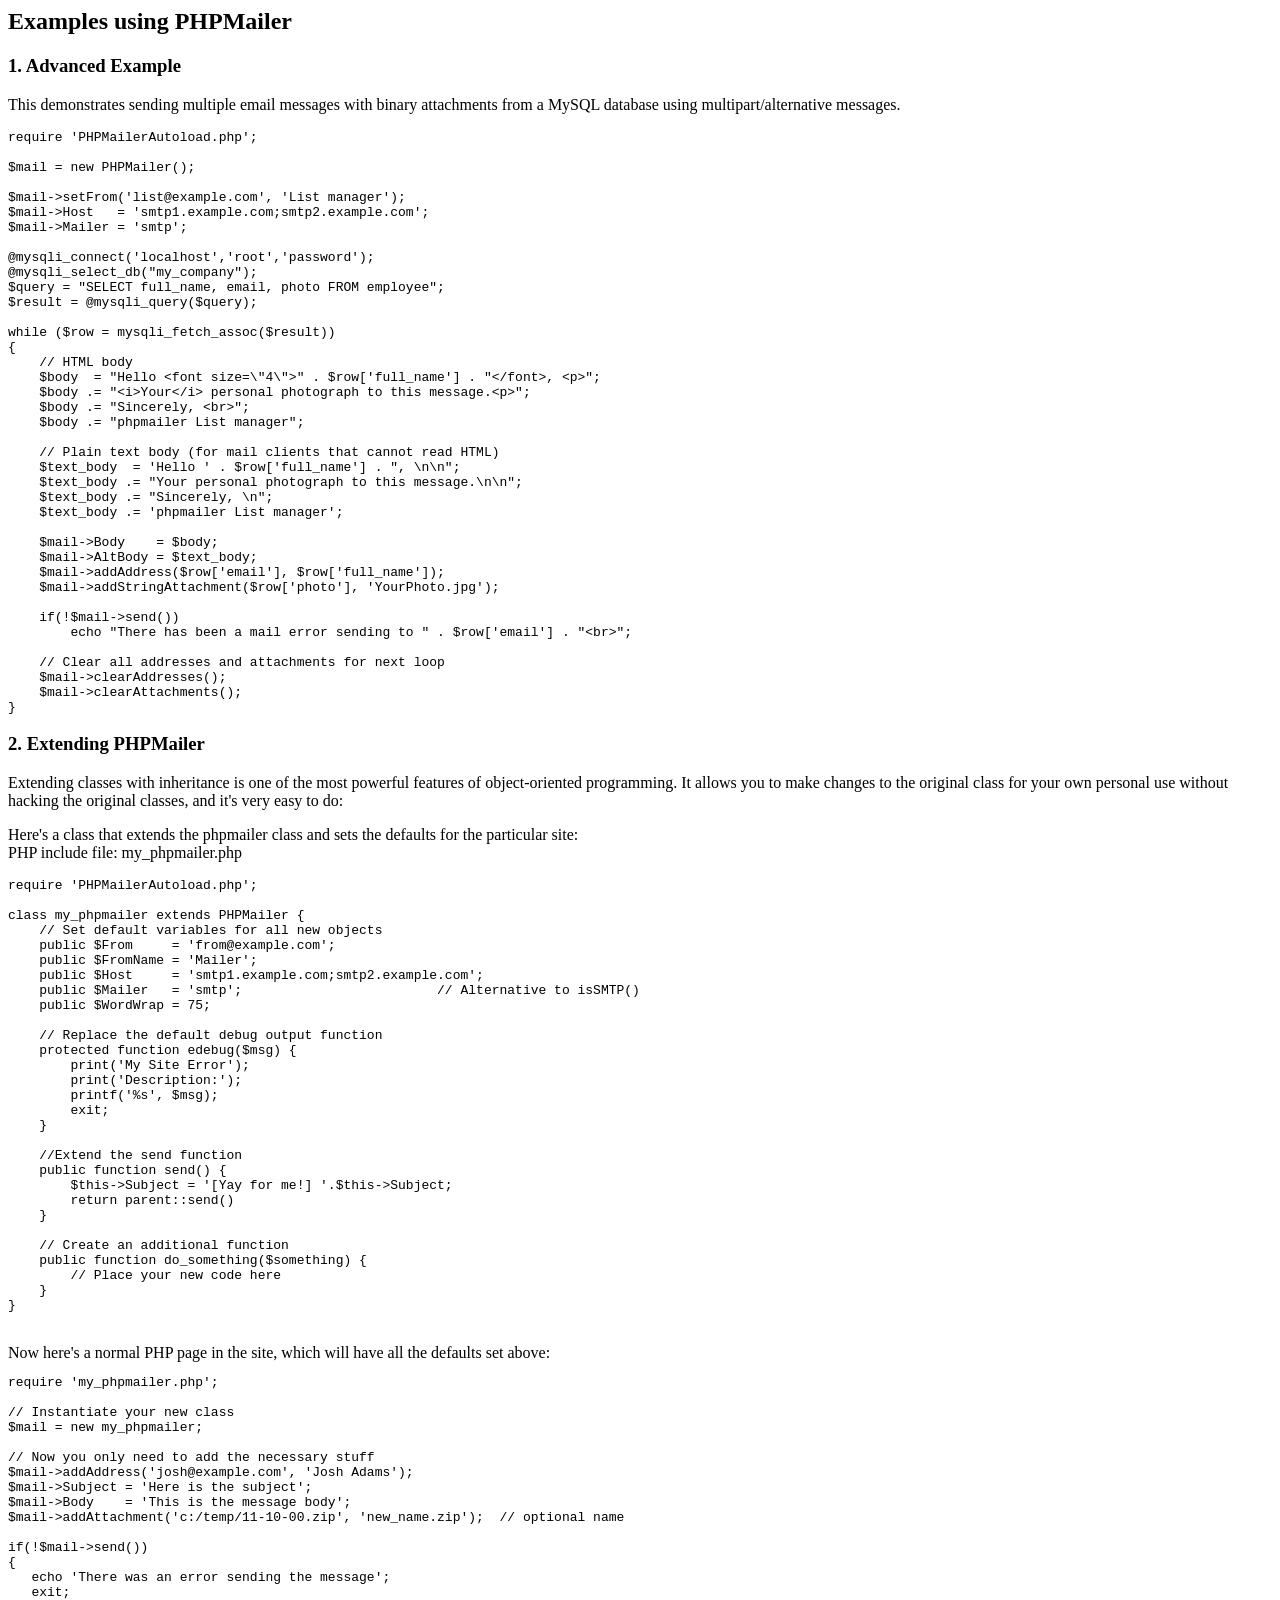
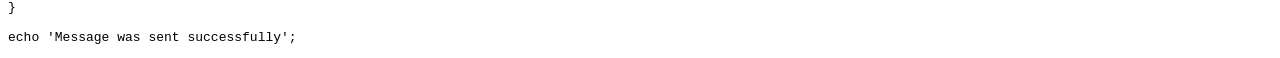
<file: libs/PHPMailer/docs/extending.html>
<html>
<head>
<title>Examples using phpmailer</title>
</head>

<body>

<h2>Examples using PHPMailer</h2>

<h3>1. Advanced Example</h3>
<p>

This demonstrates sending multiple email messages with binary attachments
from a MySQL database using multipart/alternative messages.<p>

<pre>
require 'PHPMailerAutoload.php';

$mail = new PHPMailer();

$mail->setFrom('list@example.com', 'List manager');
$mail->Host   = 'smtp1.example.com;smtp2.example.com';
$mail->Mailer = 'smtp';

@mysqli_connect('localhost','root','password');
@mysqli_select_db("my_company");
$query = "SELECT full_name, email, photo FROM employee";
$result = @mysqli_query($query);

while ($row = mysqli_fetch_assoc($result))
{
    // HTML body
    $body  = "Hello &lt;font size=\"4\"&gt;" . $row['full_name'] . "&lt;/font&gt;, &lt;p&gt;";
    $body .= "&lt;i&gt;Your&lt;/i&gt; personal photograph to this message.&lt;p&gt;";
    $body .= "Sincerely, &lt;br&gt;";
    $body .= "phpmailer List manager";

    // Plain text body (for mail clients that cannot read HTML)
    $text_body  = 'Hello ' . $row['full_name'] . ", \n\n";
    $text_body .= "Your personal photograph to this message.\n\n";
    $text_body .= "Sincerely, \n";
    $text_body .= 'phpmailer List manager';

    $mail->Body    = $body;
    $mail->AltBody = $text_body;
    $mail->addAddress($row['email'], $row['full_name']);
    $mail->addStringAttachment($row['photo'], 'YourPhoto.jpg');

    if(!$mail->send())
        echo "There has been a mail error sending to " . $row['email'] . "&lt;br&gt;";

    // Clear all addresses and attachments for next loop
    $mail->clearAddresses();
    $mail->clearAttachments();
}
</pre>
<p>

<h3>2. Extending PHPMailer</h3>
<p>

Extending classes with inheritance is one of the most
powerful features of object-oriented programming. It allows you to make changes to the
original class for your own personal use without hacking the original
classes, and it's very easy to do:

<p>
Here's a class that extends the phpmailer class and sets the defaults
for the particular site:<br>
PHP include file: my_phpmailer.php
<p>

<pre>
require 'PHPMailerAutoload.php';

class my_phpmailer extends PHPMailer {
    // Set default variables for all new objects
    public $From     = 'from@example.com';
    public $FromName = 'Mailer';
    public $Host     = 'smtp1.example.com;smtp2.example.com';
    public $Mailer   = 'smtp';                         // Alternative to isSMTP()
    public $WordWrap = 75;

    // Replace the default debug output function
    protected function edebug($msg) {
        print('My Site Error');
        print('Description:');
        printf('%s', $msg);
        exit;
    }

    //Extend the send function
    public function send() {
        $this->Subject = '[Yay for me!] '.$this->Subject;
        return parent::send()
    }

    // Create an additional function
    public function do_something($something) {
        // Place your new code here
    }
}
</pre>
<br>
Now here's a normal PHP page in the site, which will have all the defaults set above:<br>

<pre>
require 'my_phpmailer.php';

// Instantiate your new class
$mail = new my_phpmailer;

// Now you only need to add the necessary stuff
$mail->addAddress('josh@example.com', 'Josh Adams');
$mail->Subject = 'Here is the subject';
$mail->Body    = 'This is the message body';
$mail->addAttachment('c:/temp/11-10-00.zip', 'new_name.zip');  // optional name

if(!$mail->send())
{
   echo 'There was an error sending the message';
   exit;
}

echo 'Message was sent successfully';
</pre>
</body>
</html>
</file>
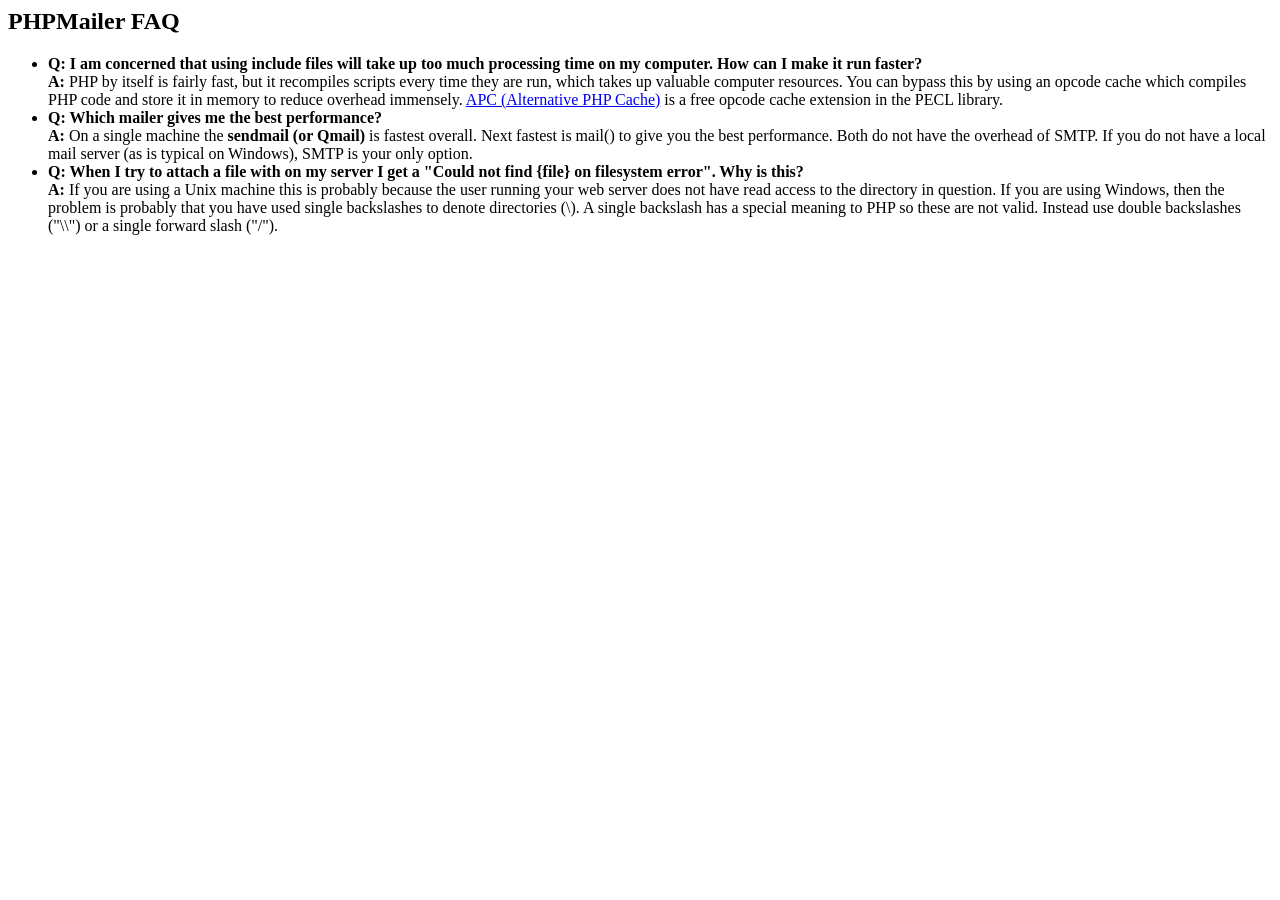
<file: libs/PHPMailer/docs/faq.html>
﻿<html>
<head>
<title>PHPMailer FAQ</title>
</head>
<body>
<h2>PHPMailer FAQ</h2>
<ul>
    <li><strong>Q: I am concerned that using include files will take up too much
    processing time on my computer. How can I make it run faster?</strong><br>
    <strong>A:</strong> PHP by itself is fairly fast, but it recompiles scripts every time they are run, which takes up valuable
    computer resources. You can bypass this by using an opcode cache which compiles
    PHP code and store it in memory to reduce overhead immensely. <a href="http://www.php.net/apc/">APC
    (Alternative PHP Cache)</a> is a free opcode cache extension in the PECL library.</li>
    <li><strong>Q: Which mailer gives me the best performance?</strong><br>
    <strong>A:</strong> On a single machine the <strong>sendmail (or Qmail)</strong> is fastest overall.
    Next fastest is mail() to give you the best performance. Both do not have the overhead of SMTP.
    If you do not have a local mail server (as is typical on Windows), SMTP is your only option.</li>
    <li><strong>Q: When I try to attach a file with on my server I get a
    "Could not find {file} on filesystem error". Why is this?</strong><br>
    <strong>A:</strong> If you are using a Unix machine this is probably because the user
    running your web server does not have read access to the directory in question. If you are using Windows,
    then the problem is probably that you have used single backslashes to denote directories (\).
    A single backslash has a special meaning to PHP so these are not
    valid. Instead use double backslashes ("\\") or a single forward
    slash ("/").</li>
</ul>
</body>
</html>
</file>
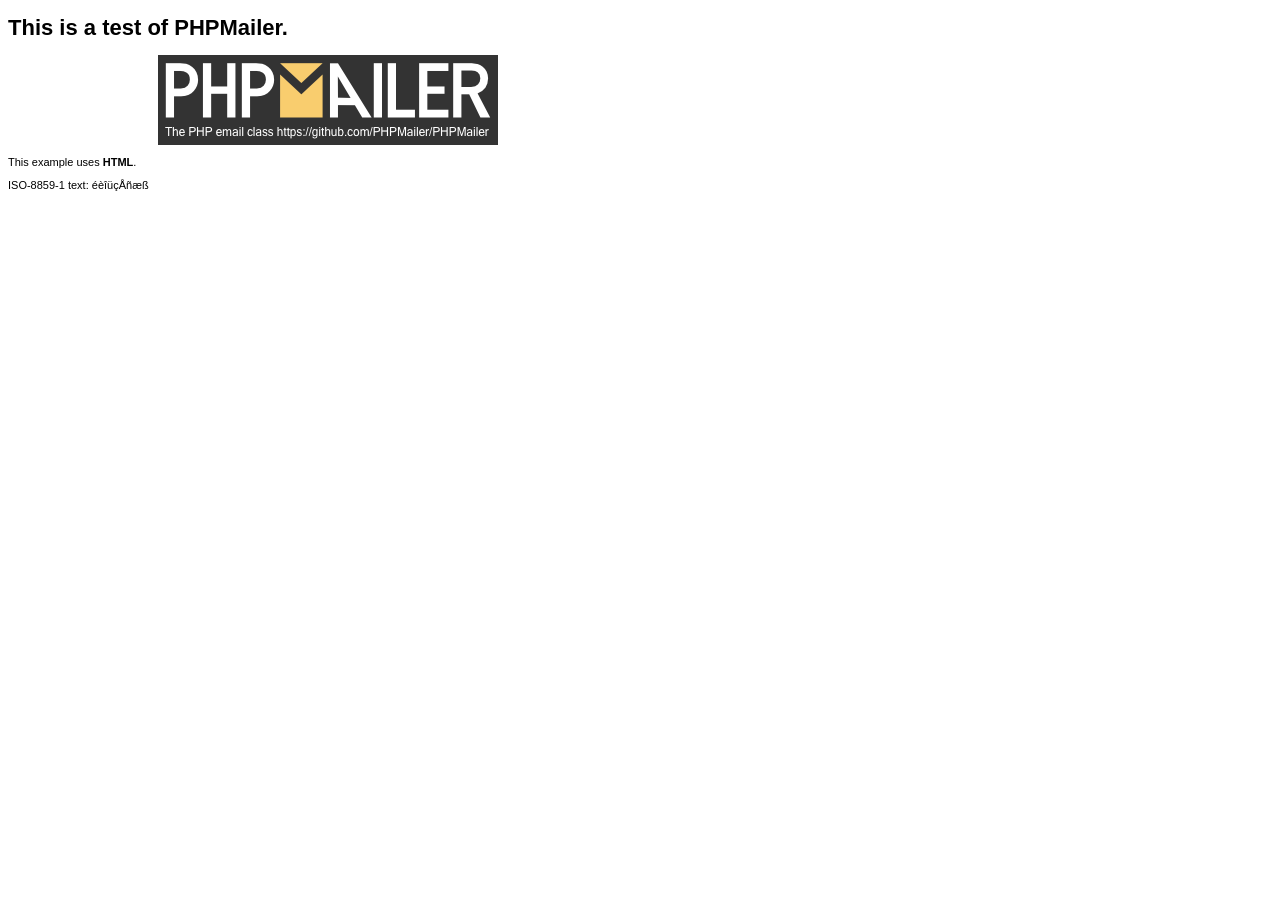
<file: libs/PHPMailer/examples/contents.html>
<!DOCTYPE HTML PUBLIC "-//W3C//DTD HTML 4.01 Transitional//EN" "http://www.w3.org/TR/html4/loose.dtd">
<html>
<head>
  <meta http-equiv="Content-Type" content="text/html; charset=iso-8859-1">
  <title>PHPMailer Test</title>
</head>
<body>
<div style="width: 640px; font-family: Arial, Helvetica, sans-serif; font-size: 11px;">
  <h1>This is a test of PHPMailer.</h1>
  <div align="center">
    <a href="https://github.com/PHPMailer/PHPMailer/"><img src="images/phpmailer.png" height="90" width="340" alt="PHPMailer rocks"></a>
  </div>
  <p>This example uses <strong>HTML</strong>.</p>
  <p>ISO-8859-1 text: ���������</p>
</div>
</body>
</html>
</file>
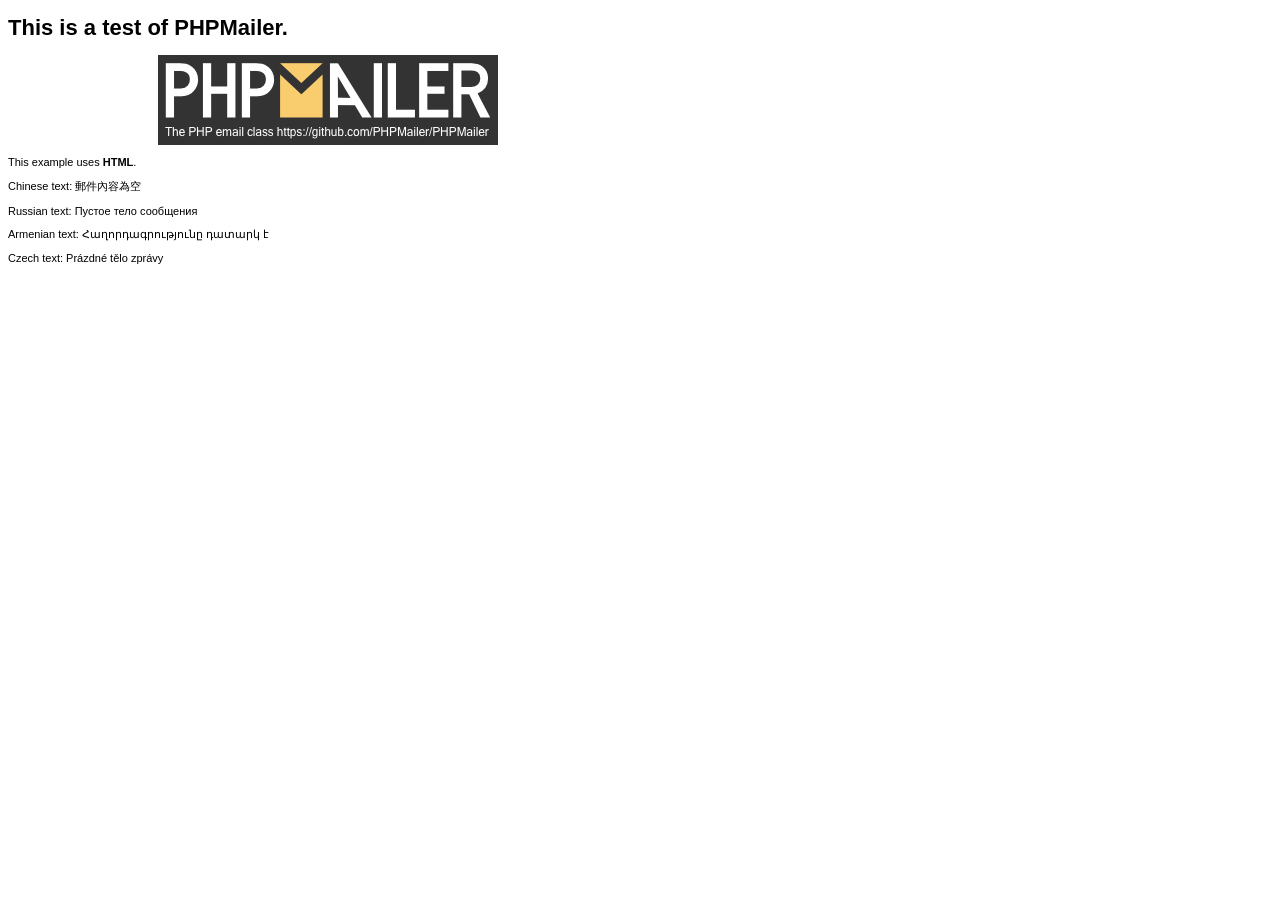
<file: libs/PHPMailer/examples/contentsutf8.html>
<!DOCTYPE HTML PUBLIC "-//W3C//DTD HTML 4.01 Transitional//EN" "http://www.w3.org/TR/html4/loose.dtd">
<html>
<head>
  <meta http-equiv="Content-Type" content="text/html; charset=utf-8">
  <title>PHPMailer Test</title>
</head>
<body>
<div style="width: 640px; font-family: Arial, Helvetica, sans-serif; font-size: 11px;">
  <h1>This is a test of PHPMailer.</h1>
  <div align="center">
    <a href="https://github.com/PHPMailer/PHPMailer/"><img src="images/phpmailer.png" height="90" width="340" alt="PHPMailer rocks"></a>
  </div>
  <p>This example uses <strong>HTML</strong>.</p>
  <p>Chinese text: 郵件內容為空</p>
  <p>Russian text: Пустое тело сообщения</p>
  <p>Armenian text: Հաղորդագրությունը դատարկ է</p>
  <p>Czech text: Prázdné tělo zprávy</p>
</div>
</body>
</html>
</file>
<file: css/time/style.css>
html, body { 
margin : 0;
padding : 0;
} 
body { 
font : 73% Arial, "Trebuchet MS", Helvetica, Tahoma, sans-serif;
background : #ccc;
color : #555;
} 
			/*WRAP*/
#wrap { 
width : 770px;
margin-left : auto;
margin-right : auto;
padding : 0;
border : 10px solid #fff;
color : #555;
background : #fff url(images/wrap_bg.jpg) repeat-x;
} 
			/*BANNER*/
#masthead { 
height : 100px;
padding : 0;
margin-bottom : 0;
} 
			/*MAIN CONTAINER*/
#container { 
width : 770px;
margin-left : auto;
margin-right : auto;
margin-top : 10px;
padding : 0;
line-height : 1.8em;
} 
#menucontainer { 
position : relative;
height : 56px;
color : #e0e0e0;
background : #143d55;
width : 100%;
font-family : Helvetica, Arial, Verdana, sans-serif;
} 
#menunav { 
position : relative;
height : 33px;
font-size : 12px;
text-transform : uppercase;
font-weight : bold;
background : #fff url(images/menu_bg.gif) repeat-x bottom left;
padding : 0 0 0 20px;
} 
#menunav ul { 
margin : 0;
padding : 0;
list-style-type : none;
width : auto;
float : left;
} 
#menunav ul li { 
display : block;
float : left;
padding : 0 1px;
} 
#menunav ul li a { 
display : block;
float : left;
color : #eaf3f8;
text-decoration : none;
padding : 0 0 0 20px;
height : 33px;
} 
#menunav ul li a span { 
padding : 12px 20px 0 0;
height : 21px;
float : left;
} 
#menunav ul li a:hover { 
color : #fff;
background : transparent url(images/menu_bg-OVER.gif) repeat-x bottom left;
} 
#menunav ul li a:hover span { 
display : block;
width : auto;
cursor : pointer;
} 
#menunav ul li a.current, #menunav ul li a.current:hover { 
color : #fff;
background : #1d6893 url(images/menu_left-ON.gif) no-repeat top left;
line-height : 275%;
} 
#menunav ul li a.current span { 
display : block;
padding : 0 20px 0 0;
width : auto;
background : #1d6893 url(images/menu_right-ON.gif) no-repeat top right;
height : 33px;
} 
			/*TOP NAVIGATION*/
#content { 
padding : 0 1em 0 1em;
margin : 0 240px 0 0;
border-right : 1px solid #eee;
} 
			/*SIDEBAR*/
#sidebar { 
float : right;
width : 200px;
margin-top : 0;
padding : 0 1em 0 1em;
} 
			/*FOOTER*/
#footer { 
clear : both;
height : 50px;
padding : 0;
margin-bottom : 0;
margin-top : 20px;
text-align : center;
border-top : 5px solid #4592be;
color : #fff;
background : #143d55;
} 
			/*TYPOGRAPHY*/
h1 { 
float : left;
margin : 0;
padding : 20px 0 20px 25px;
font : 150% "Trebuchet MS", Helvetica, Arial, Tahoma, sans-serif;
letter-spacing : 5px;
color : #fff;
} 
h2 { 
float : right;
margin : 0;
padding : 5px 20px 20px 0;
font : 90% "Trebuchet MS", Helvetica, Arial, Tahoma, sans-serif;
letter-spacing : 3px;
color : #4592be;
} 
h3 { 
margin : 0;
padding : 20px 0 20px 0;
border-bottom : 1px solid #aaa;
font : 150% "Trebuchet MS", Helvetica, Arial, Tahoma, sans-serif;
text-transform : uppercase;
letter-spacing : 3px;
color : #143c55;
}
blockquote {
font-weight : bold;
font-style : italic;
color : #b29b35;
} 
			/*LINKS*/
a:link, a:visited { 
color : #4592be;
background : inherit;
text-decoration : underline;
} 
a:hover { 
color : #aaa;
background : inherit;
text-decoration : none;
} 
a img {
border: 0;
}
			/*IMAGES*/
.left { 
float : left;
border : 0 solid #656c4a;
margin : 5px 0 10px 0;
padding : 10px;
} 
			/*SEARCH BOX*/
legend { 
margin-bottom : 30px;
color : #143c55;
} 
input { 
background : #eee;
}
</file>
